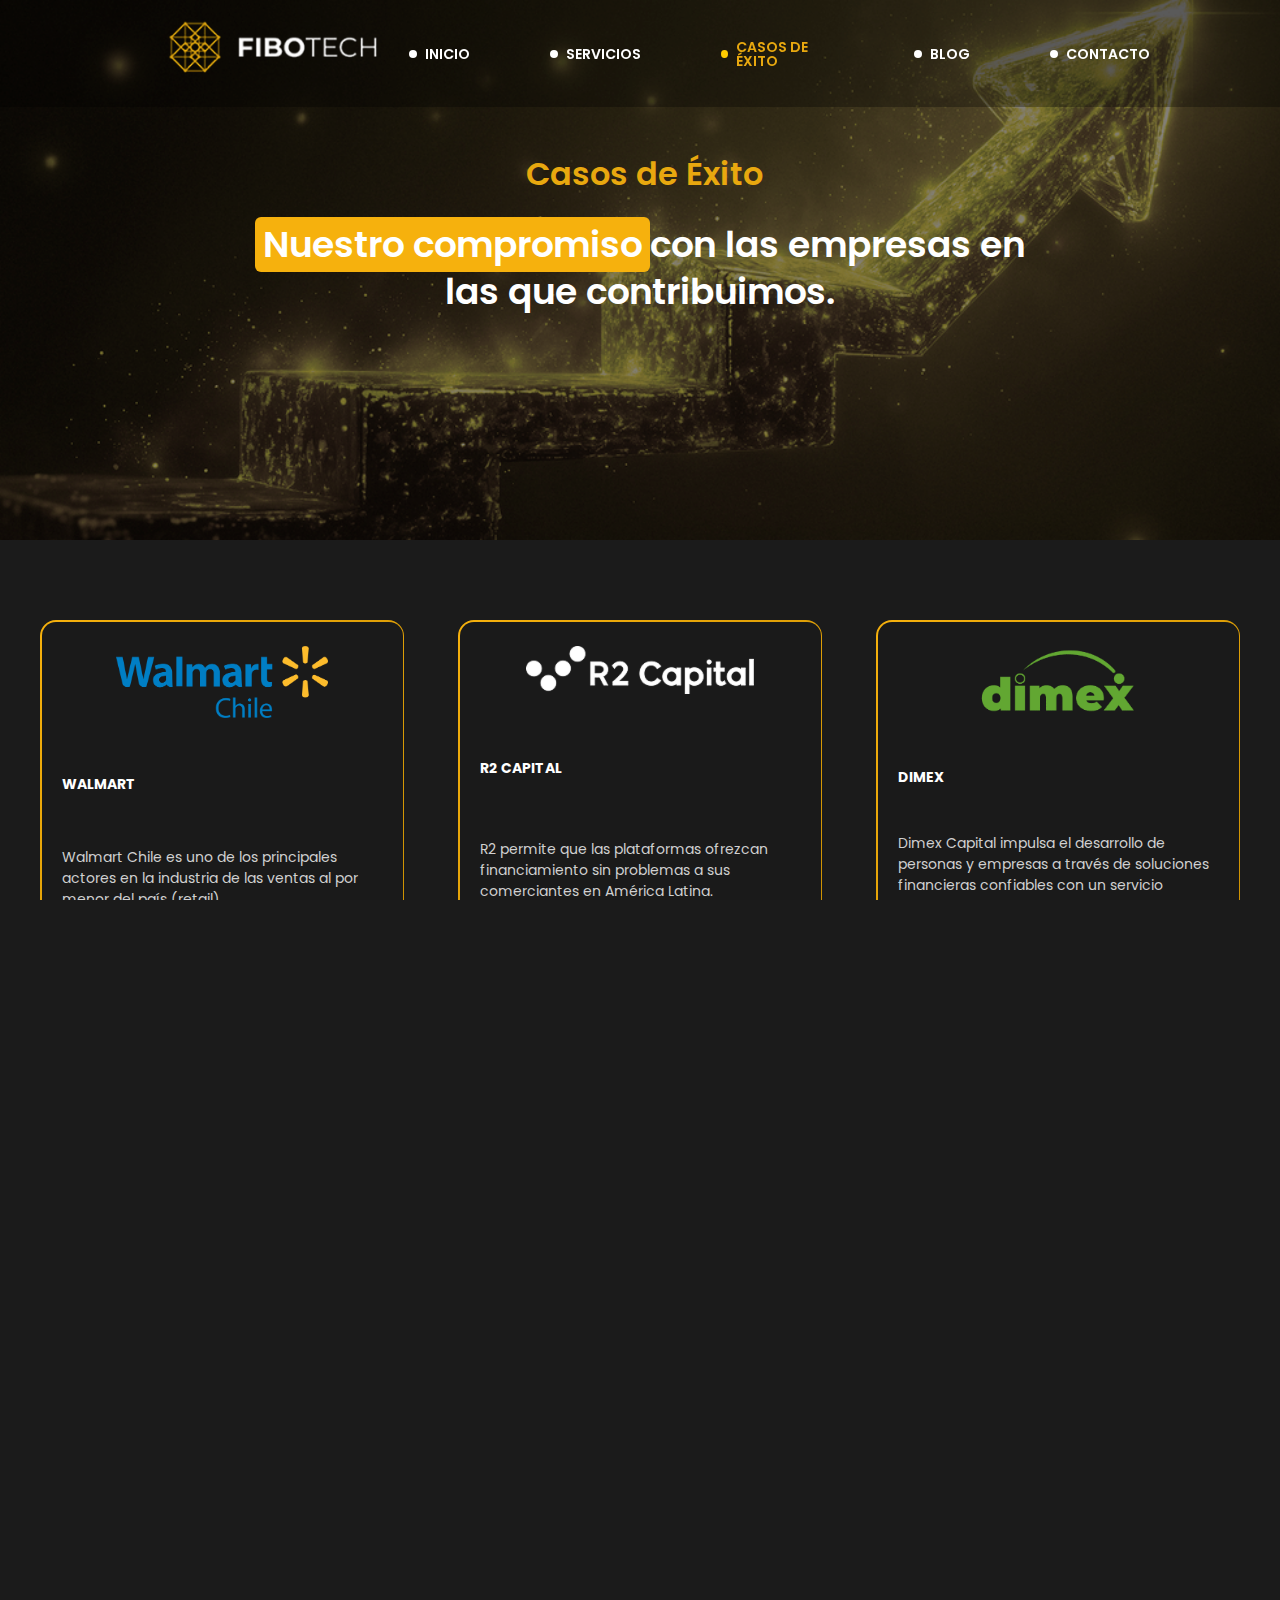
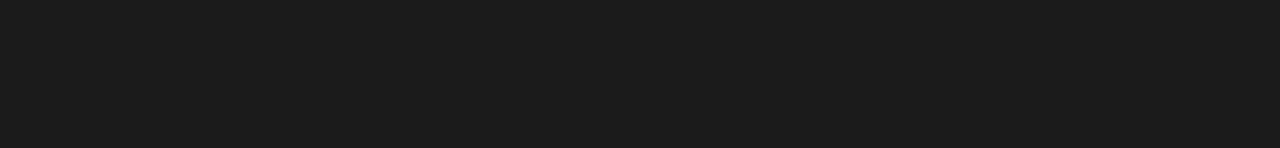
<file: casos-de-exito.html>
<!DOCTYPE html>
<html lang="es">
<head>
  <meta charset="utf-8">
  <title>Casos de Éxito - Fibotech</title>
  <meta name="viewport" content="width=device-width, initial-scale=1">

  <!-- Google Fonts -->
  <link rel="preconnect" href="https://fonts.googleapis.com">
  <link rel="preconnect" href="https://fonts.gstatic.com" crossorigin>
  <link href="https://fonts.googleapis.com/css2?family=Poppins:wght@100;300;400;500;600;700;800&display=swap" rel="stylesheet">

  <!-- Main CSS -->
  <link href="css/main.css" rel="stylesheet" type="text/css">

  <!-- Favicon -->
  <link href="images/favicon.ico" rel="shortcut icon" type="image/x-icon">
  <link href="images/webclip.png" rel="apple-touch-icon">
</head>

 <div class="nav.section.container">
  <div class="nav-section-container">
 
    <div class="navmenu-container" >
        <a href="index.html" class="nav-logo-linkblock"><img sizes="(max-width: 1162px) 100vw, 1162px" srcset="images/Frame-130-p-500.png 500w, images/Frame-130-p-800.png 800w, images/Frame-130-p-1080.png 1080w, images/Frame-130.png 1162w" alt="" src="images/Frame-130.png" loading="lazy" class="logo"></a>
        <div class="nav-menu"> 
            <div class="menu-links">
                <a href="index.html" class="navmenu-linkblock"> 
                   <div class="navmenu-inner">
                    <div class="navmenu-dotwhite-link"></div>
                    <div class="navmenu-text">INICIO</div>
                    </div>
                </a>
              
                <a href="servicios.html" class="navmenu-linkblock"> 
                  <div class="navmenu-inner">
                    <div class="navmenu-dotwhite-link"></div>
                    <div class="navmenu-text">SERVICIOS</div>
                    </div>
                </a>

                <a href="casos-de-exito.html" aria-current="page" class="navmenu-linkblock"> 
                   <div class="navmenu-inner">
                    <div class="navmenu-dotwhite-link"></div>
                    <div class="navmenu-text">CASOS DE ÉXITO</div>
                    </div>
                </a>

                <a href="blog.html" class="navmenu-linkblock">
                   <div class="navmenu-inner">
                    <div class="navmenu-dotwhite-link"></div>
                    <div class="navmenu-text">BLOG</div>
                    </div> 
                </a>

                 <a href="contacto.html" class="navmenu-linkblock"> 
                  <div class="navmenu-inner">
                    <div class="navmenu-dotwhite-link"></div>
                    <div class="navmenu-text">CONTACTO</div>
                    </div>
                </a>
            </div>
        </div>
    <div class="mobile-nav">
          <a href="index.html" class="mobile-nav-link">INICIO</a>
          <a href="servicios.html" class="mobile-nav-link">SERVICIOS</a>
          <a href="casos-de-exito.html" class="mobile-nav-link">CASOS DE ÉXITO</a>
          <a href="blog.html" class="mobile-nav-link">BLOG</a>
          <a href="contacto.html" class="mobile-nav-link">CONTACTO</a>
        </div>
         <button class="hamburger" aria-label="Toggle navigation" aria-expanded="false">
          <span></span>
          <span></span>
          <span></span>
        </button>
        </div>
    </div>
 
        <div class="cde-header">
        <h1 class="hero-heading-yellow"> Casos de Éxito</h1>
        <div class="hero-subheading-white"> <span class="highlight-yellow-servicios"> Nuestro compromiso</span>con las empresas en  <br>las que contribuimos.</div>
         </div>
    </section>
   
    <section class="casos-de-exito-section">
  <div class="cde-grid-container">
    
    <div class="client-card">
      <div class="client-card-inner">
        <img src="images/Walmart_Chile_Logo_1.svg.png" alt="Walmart Chile" class="client-logo">
        <h3 class="client-card-title">WALMART</h3>
        <p class="client-card-description">
          Walmart Chile es uno de los principales actores en la industria de las ventas al por menor del país (retail).
        </p>
        <a href="#" class="client-button-card">Leer más</a>
      </div>
    </div>

    <div class="client-card">
      <div class="client-card-inner">
        <img src="images/6036c029904d993e791b81ef_a482dc29-e7b5-4018-8b43-85fc97769f5c-1.png" alt="R2 Capital" class="client-logo">
        <h3 class="client-card-title">R2 CAPITAL</h3>
        <p class="client-card-description">
          R2 permite que las plataformas ofrezcan financiamiento sin problemas a sus comerciantes en América Latina.
        </p>
        <a href="#" class="client-button-card">Leer más</a>
      </div>
    </div>

    <div class="client-card">
      <div class="client-card-inner">
        <img src="images/Logo-dimex111.png" alt="Dimex" class="client-logo">
        <h3 class="client-card-title">DIMEX</h3>
        <p class="client-card-description">
          Dimex Capital impulsa el desarrollo de personas y empresas a través de soluciones financieras confiables con un servicio excepcional.
        </p>
        <a href="#" class="client-button-card">Leer más</a>
      </div>
    </div>

    <div class="client-card">
      <div class="client-card-inner">
        <img src="images/1.png" alt="Homie" class="client-logo">
        <h3 class="client-card-title">HOMIE</h3>
        <p class="client-card-description">
          Homie es una plataforma inmobiliaria que permite a propietarios alquilar sus propiedades con la garantía para hacerlos sentir seguros de que sus inmuebles están en manos de expertos inmobiliarios.
        </p>
        <a href="#" class="client-button-card">Leer más</a>
      </div>
    </div>

    <div class="client-card">
      <div class="client-card-inner">
        <img src="images/papajohnslogo.svg" alt="Papa John's" class="client-logo">
        <h3 class="client-card-title">PAPAJHONS / LAS ALITAS</h3>
        <p class="client-card-description">
          Papa John's Pizza, también conocida como Papa John's, es una compañía de franquicias de restaurantes de pizzería de origen estadounidense. Es una cadena de comida para llevar y reparto a domicilio, la cuarta más grande en los Estados Unidos, detrás de Pizza Hut, Little Caesars y Domino's Pizza.
        </p>
        <a href="#" class="client-button-card">Leer más</a>
      </div>
    </div>

  </div>
</section>

<footer class="site-footer">
  <div class="footer-top">
    <div class="footer-logo">
      <img src="images/Frame-130-p-500.png" alt="Fibotech Logo" class="footer-logo-img">
    </div>

    <div class="footer-contacts">
      <a href="mailto:info@fibotech.com" class="footer-contact">
        <img src="images/Capa_1-1.svg" alt="Email Icon" class="footer-icon">
        <span>info@fibotech.com</span>
      </a>
      <a href="tel:+528120854380" class="footer-contact">
        <img src="images/Vector.svg" alt="Phone Icon" class="footer-icon">
        <span>+52 81 2085 4380</span>
      </a>
      <a href="https://wa.me/528114135910" target="_blank" class="footer-contact">
        <img src="images/Capa_1.svg" alt="WhatsApp Icon" class="footer-icon">
        <span>+52 81 1413 5910</span>
      </a>
    </div>
  </div>

  <div class="footer-divider"></div>

  <div class="footer-bottom">
    <p class="footer-copy">Copyrights © 2025 All Rights Reserved by Fibotech</p>
    <div class="footer-socials">
      <a href="https://facebook.com" target="_blank" class="footer-social-icon">
        <img src="images/Capa_2.svg" alt="Facebook">
      </a>
      <a href="https://linkedin.com" target="_blank" class="footer-social-icon">
        <img src="images/Capa_1-1_1.svg" alt="LinkedIn">
      </a>
    </div>
  </div>
</footer>
</file>
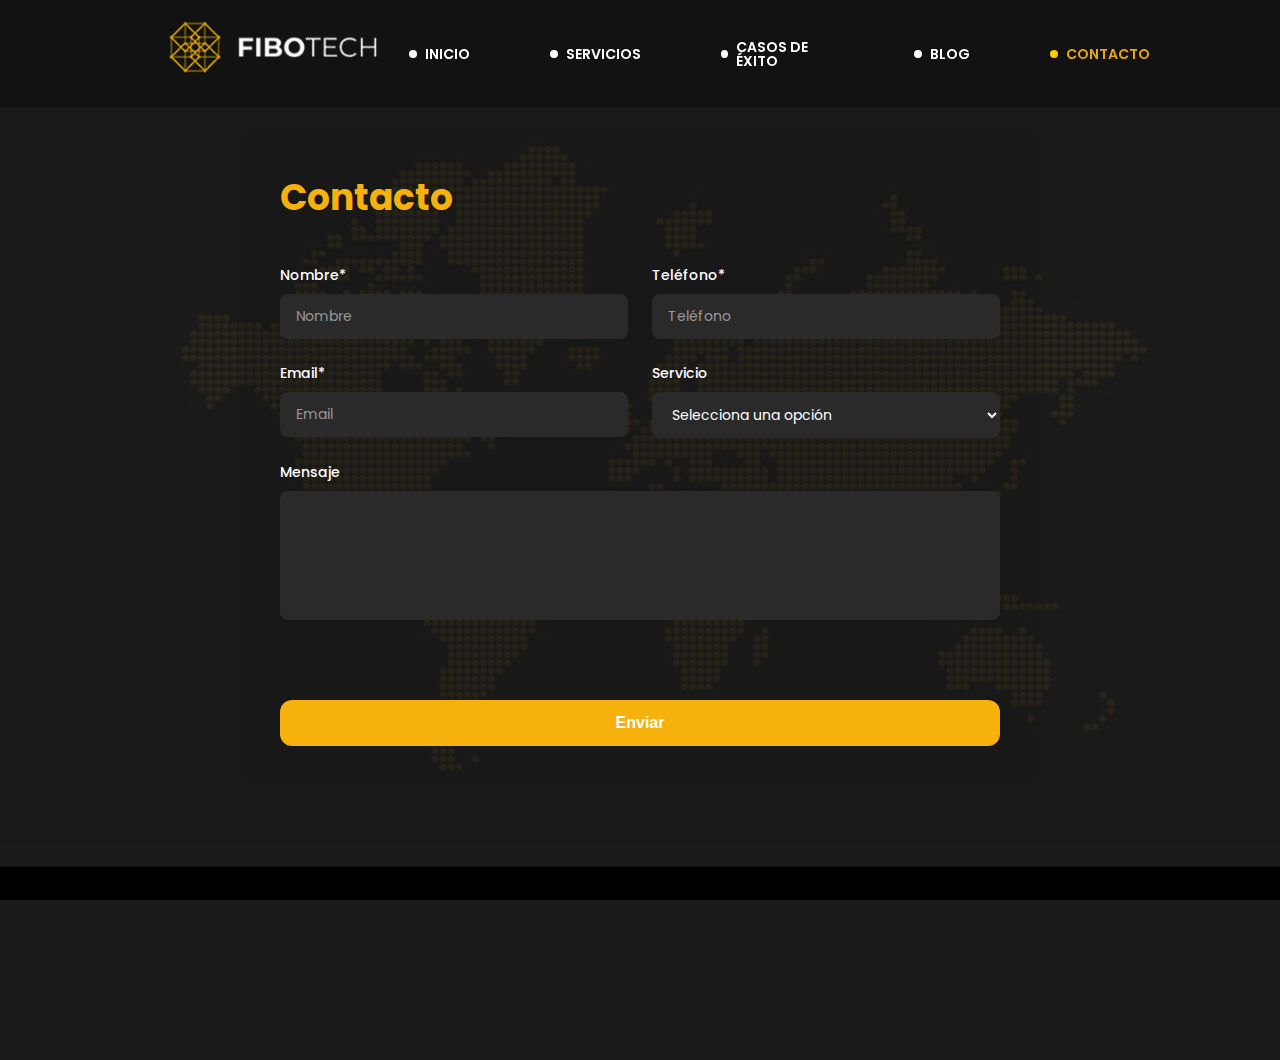
<file: contacto.html>
<!DOCTYPE html>
<html lang="es">
<head>
  <meta charset="utf-8">
  <title>Contacto - Fibotech</title>
  <meta name="viewport" content="width=device-width, initial-scale=1">

  <!-- Google Fonts -->
  <link rel="preconnect" href="https://fonts.googleapis.com">
  <link rel="preconnect" href="https://fonts.gstatic.com" crossorigin>
  <link href="https://fonts.googleapis.com/css2?family=Poppins:wght@100;300;400;500;600;700;800&display=swap" rel="stylesheet">

  <!-- Main CSS -->
  <link href="css/main.css" rel="stylesheet" type="text/css">

  <!-- Favicon -->
  <link href="images/favicon.ico" rel="shortcut icon" type="image/x-icon">
  <link href="images/webclip.png" rel="apple-touch-icon">
</head>
 
 <div class="nav-section-container">
  <div class="navmenu-container">
    
    <!-- Logo -->
    <a href="index.html" class="nav-logo-linkblock">
      <img 
        sizes="(max-width: 1162px) 100vw, 1162px" 
        srcset="images/Frame-130-p-500.png 500w, images/Frame-130-p-800.png 800w, images/Frame-130-p-1080.png 1080w, images/Frame-130.png 1162w" 
        alt="Logo" 
        src="images/Frame-130.png" 
        loading="lazy" 
        class="logo"
      >
    </a>

    <!-- Desktop navigation -->
    <div class="nav-menu"> 
      <div class="menu-links">
        <a href="index.html" class="navmenu-linkblock">
          <div class="navmenu-inner">
            <div class="navmenu-dotwhite-link"></div>
            <div class="navmenu-text">INICIO</div>
          </div>
        </a>
        <a href="servicios.html" class="navmenu-linkblock">
          <div class="navmenu-inner">
            <div class="navmenu-dotwhite-link"></div>
            <div class="navmenu-text">SERVICIOS</div>
          </div>
        </a>
        <a href="casos-de-exito.html" class="navmenu-linkblock">
          <div class="navmenu-inner">
            <div class="navmenu-dotwhite-link"></div>
            <div class="navmenu-text">CASOS DE ÉXITO</div>
          </div>
        </a>
        <a href="blog.html" class="navmenu-linkblock">
          <div class="navmenu-inner">
            <div class="navmenu-dotwhite-link"></div>
            <div class="navmenu-text">BLOG</div>
          </div> 
        </a>
        <a href="contacto.html" aria-current="page" class="navmenu-linkblock">
          <div class="navmenu-inner">
            <div class="navmenu-dotwhite-link"></div>
            <div class="navmenu-text">CONTACTO</div>
          </div>
        </a>
      </div>
    </div>

    <!-- Hamburger + mobile nav must be grouped together -->
    <div class="mobile-wrapper">

    <a href="index.html" class="nav-logo-linkblock-mobile">
      <img 
        sizes="(max-width: 1162px) 100vw, 1162px" 
        srcset="images/Frame-130-p-500.png 500w, images/Frame-130-p-800.png 800w, images/Frame-130-p-1080.png 1080w, images/Frame-130.png 1162w" 
        alt="Logo" 
        src="images/Frame-130.png" 
        loading="lazy" 
        class="logo"
      >
    </a>


      <button class="hamburger" aria-label="Toggle navigation" aria-expanded="false">
        <span></span>
        <span></span>
        <span></span>
      </button>

      <div class="mobile-nav">
        <a href="index.html" class="mobile-nav-link">INICIO</a>
        <a href="servicios.html" class="mobile-nav-link">SERVICIOS</a>
        <a href="casos-de-exito.html" class="mobile-nav-link">CASOS DE ÉXITO</a>
        <a href="blog.html" class="mobile-nav-link">BLOG</a>
        <a href="contacto.html"  aria-current="page" class="mobile-nav-link">CONTACTO</a>
      </div>
    </div>

  </div>
</div>

    <section class="contacto-section">
  <div class="forms-container">

    <h2 class="forms-title">Contacto</h2>

    <form class="forms-contact" action="#" method="post">
      <div class="forms-doublerow">
        <div class="input-forms">
          <label for="nombre">Nombre*</label>
          <input type="text" id="nombre" name="nombre" required placeholder="Nombre">
        </div>

        <div class="input-forms">
          <label for="telefono">Teléfono*</label>
          <input type="tel" id="telefono" name="telefono" required placeholder="Teléfono">
        </div>
      </div>

      <div class="forms-doublerow">
        <div class="input-forms">
          <label for="email">Email*</label>
          <input type="email" id="email" name="email" required placeholder="Email">
        </div>

        <div class="input-forms">
          <label for="servicio">Servicio</label>
          <select id="servicio" name="servicio">
            <option value="" disabled selected>Selecciona una opción</option>
            <option value="software">Desarrollo de Software</option>
            <option value="ia">Inteligencia Artificial</option>
            <option value="lowcode">Low-code</option>
            <option value="otro">Otro</option>
          </select>
        </div>
      </div>

      <div class="input-forms">
        <label for="mensaje">Mensaje</label>
        <textarea id="mensaje" name="mensaje" rows="5" ></textarea>
      </div>

      <div class="captcha">
        <!-- Reemplaza esto con el código real de Google reCAPTCHA -->
        <div class="g-recaptcha" data-sitekey="TU_SITE_KEY_AQUI"></div>
      </div>

      <button type="submit" class="boton-enviar">Enviar</button>
    </form>
  </div>
</section>


<footer class="site-footer">
  <div class="footer-top">
    <div class="footer-logo">
      <img src="images/Frame-130-p-500.png" alt="Fibotech Logo" class="footer-logo-img">
    </div>

    <div class="footer-contacts">
      <a href="mailto:info@fibotech.com" class="footer-contact">
        <img src="images/Capa_1-1.svg" alt="Email Icon" class="footer-icon">
        <span>info@fibotech.com</span>
      </a>
      <a href="tel:+528120854380" class="footer-contact">
        <img src="images/Vector.svg" alt="Phone Icon" class="footer-icon">
        <span>+52 81 2085 4380</span>
      </a>
      <a href="https://wa.me/528114135910" target="_blank" class="footer-contact">
        <img src="images/Capa_1.svg" alt="WhatsApp Icon" class="footer-icon">
        <span>+52 81 1413 5910</span>
      </a>
    </div>
  </div>

  <div class="footer-divider"></div>

  <div class="footer-bottom">
    <p class="footer-copy">Copyrights © 2025 All Rights Reserved by Fibotech</p>
    <div class="footer-socials">
      <a href="https://facebook.com" target="_blank" class="footer-social-icon">
        <img src="images/Capa_2.svg" alt="Facebook">
      </a>
      <a href="https://linkedin.com" target="_blank" class="footer-social-icon">
        <img src="images/Capa_1-1_1.svg" alt="LinkedIn">
      </a>
    </div>
  </div>
</footer>

<script>
  const hamburger = document.querySelector('.hamburger');
  const mobileNav = document.querySelector('.mobile-nav');

  hamburger.addEventListener('click', () => {
    mobileNav.classList.toggle('active');
    hamburger.setAttribute(
      'aria-expanded',
      hamburger.getAttribute('aria-expanded') === 'true' ? 'false' : 'true'
    );
  });
</script>
</file>
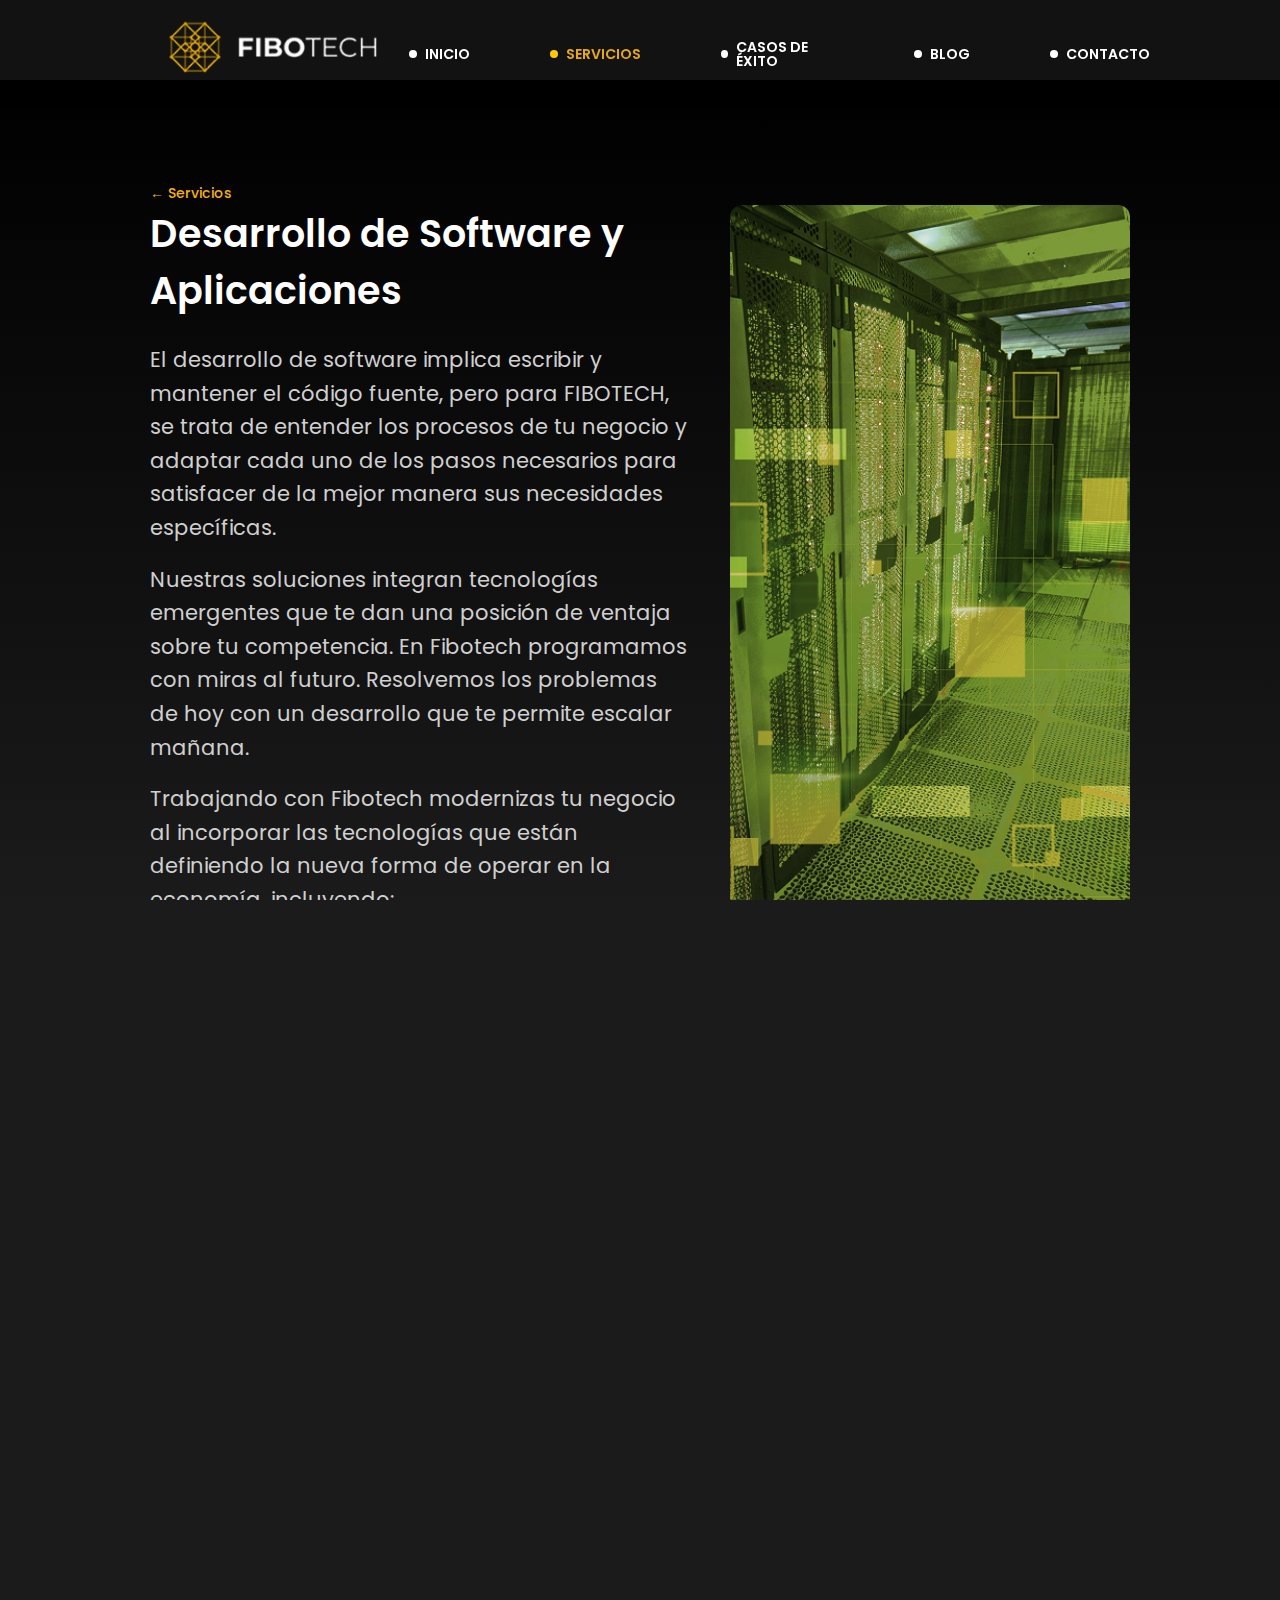
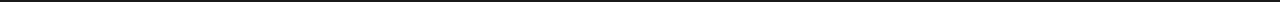
<file: desarrollo.html>
<!DOCTYPE html>
<html lang="es">
<head>
  <meta charset="utf-8">
  <title>Desarrollo de Software – Fibotech</title> <!-- <- Updated title -->

  <meta name="viewport" content="width=device-width, initial-scale=1">
  <meta name="description" content="Conoce nuestros servicios tecnológicos como desarrollo de software, soluciones low-code e inteligencia artificial.">

  <!-- Google Fonts -->
  <link rel="preconnect" href="https://fonts.googleapis.com">
  <link rel="preconnect" href="https://fonts.gstatic.com" crossorigin>
  <link href="https://fonts.googleapis.com/css2?family=Poppins:wght@100;300;400;500;600;700;800&display=swap" rel="stylesheet">

  <!-- Main CSS -->
  <link href="css/main.css" rel="stylesheet" type="text/css">

  <!-- Favicon -->
  <link href="images/favicon.ico" rel="shortcut icon" type="image/x-icon">
  <link href="images/webclip.png" rel="apple-touch-icon">
</head>


<section class="servicios-hero-section">
    <div class="nav-section-container">
  <div class="navmenu-container">
    
    <!-- Logo -->
    <a href="index.html" class="nav-logo-linkblock">
      <img 
        sizes="(max-width: 1162px) 100vw, 1162px" 
        srcset="images/Frame-130-p-500.png 500w, images/Frame-130-p-800.png 800w, images/Frame-130-p-1080.png 1080w, images/Frame-130.png 1162w" 
        alt="Logo" 
        src="images/Frame-130.png" 
        loading="lazy" 
        class="logo"
      >
    </a>

    <!-- Desktop navigation -->
    <div class="nav-menu"> 
      <div class="menu-links">
        <a href="index.html" class="navmenu-linkblock">
          <div class="navmenu-inner">
            <div class="navmenu-dotwhite-link"></div>
            <div class="navmenu-text">INICIO</div>
          </div>
        </a>
        <a href="servicios.html" aria-current="page" class="navmenu-linkblock">
          <div class="navmenu-inner">
            <div class="navmenu-dotwhite-link"></div>
            <div class="navmenu-text">SERVICIOS</div>
          </div>
        </a>
        <a href="casos-de-exito.html" class="navmenu-linkblock">
          <div class="navmenu-inner">
            <div class="navmenu-dotwhite-link"></div>
            <div class="navmenu-text">CASOS DE ÉXITO</div>
          </div>
        </a>
        <a href="blog.html" class="navmenu-linkblock">
          <div class="navmenu-inner">
            <div class="navmenu-dotwhite-link"></div>
            <div class="navmenu-text">BLOG</div>
          </div> 
        </a>
        <a href="contacto.html" class="navmenu-linkblock">
          <div class="navmenu-inner">
            <div class="navmenu-dotwhite-link"></div>
            <div class="navmenu-text">CONTACTO</div>
          </div>
        </a>
      </div>
    </div>

    <!-- Hamburger + mobile nav must be grouped together -->
    <div class="mobile-wrapper">

    <a href="index.html" class="nav-logo-linkblock-mobile">
      <img 
        sizes="(max-width: 1162px) 100vw, 1162px" 
        srcset="images/Frame-130-p-500.png 500w, images/Frame-130-p-800.png 800w, images/Frame-130-p-1080.png 1080w, images/Frame-130.png 1162w" 
        alt="Logo" 
        src="images/Frame-130.png" 
        loading="lazy" 
        class="logo"
      >
    </a>


      <button class="hamburger" aria-label="Toggle navigation" aria-expanded="false">
        <span></span>
        <span></span>
        <span></span>
      </button>

      <div class="mobile-nav">
        <a href="index.html" class="mobile-nav-link">INICIO</a>
        <a href="servicios.html" aria-current="page" class="mobile-nav-link">SERVICIOS</a>
        <a href="casos-de-exito.html" class="mobile-nav-link">CASOS DE ÉXITO</a>
        <a href="blog.html" class="mobile-nav-link">BLOG</a>
        <a href="contacto.html" class="mobile-nav-link">CONTACTO</a>
      </div>
    </div>

  </div>
</div>


    <section class="service-section">
  <div class="service-container">
    
    <!-- Breadcrumb -->
    <div class="breadcrumb-wrapper"> 
        <div class="breadcrumb">
  <a href="servicios.html" class="breadcrumb-link">← Servicios</a>
</div>

    <!-- Main Title and Content -->
    <div class="service-header">
      <div class="service-text">
        <h1 class="service-title">Desarrollo de Software y Aplicaciones</h1>
        <p class="service-description">
          El desarrollo de software implica escribir y mantener el código fuente, pero para FIBOTECH, se trata de entender los procesos de tu negocio y adaptar cada uno de los pasos necesarios para satisfacer de la mejor manera sus necesidades específicas.
        </p>
        <p class="service-description">
          Nuestras soluciones integran tecnologías emergentes que te dan una posición de ventaja sobre tu competencia. En Fibotech programamos con miras al futuro. Resolvemos los problemas de hoy con un desarrollo que te permite escalar mañana.
        </p>
        <p class="service-description">
          Trabajando con Fibotech modernizas tu negocio al incorporar las tecnologías que están definiendo la nueva forma de operar en la economía, incluyendo:
        </p>
        <button class="cta-button-yellow">Agenda una Llamada</button>
      </div>
      <div class="service-image">
        <img src="images/Rectangle-23.png" alt="Server Room">
      </div>
    </div>

    <!-- Tech Grid -->
    <div class="tech-grid">
  <div class="tech-card">
    <img src="images/icons/stream_apps.svg" alt="Aplicaciones Móviles Icon" class="tech-icon">
    <span>Aplicaciones Móviles</span>
  </div>

  <div class="tech-card">
    <img src="images/icons/computer.svg" alt="Frontend Icon" class="tech-icon">
    <span>Desarrollo FrontEnd</span>
  </div>

  <div class="tech-card">
    <img src="images/icons/settings_panorama.svg" alt="RPA Icon" class="tech-icon">
    <span>Robot Process Automation (RPA)</span>
  </div>

  <div class="tech-card">
    <img src="images/icons/Capa_1-1.svg" alt="PNL Icon" class="tech-icon">
    <span>Procesamiento de Natural Language (PNL)</span>
  </div>
  <div class="tech-card">
    <img src="images/icons/frame_source.svg" alt="Backend Icon" class="tech-icon">
    <span>Desarrollo BackEnd</span>
  </div>
  <div class="tech-card">
    <img src="images/icons/Capa_1.svg" alt="Machine Learning Icon" class="tech-icon">
    <span>Machine Learning (ML)</span>
  </div>
  <div class="tech-card">
    <img src="images/icons/Capa_1.svg" alt="IoT Icon" class="tech-icon">
    <span>Internet de las Cosas (IoT)</span>
  </div>
</div>

</section>


<footer class="site-footer">
  <div class="footer-top">
    <div class="footer-logo">
      <img src="images/Frame-130-p-500.png" alt="Fibotech Logo" class="footer-logo-img">
    </div>

    <div class="footer-contacts">
      <a href="mailto:info@fibotech.com" class="footer-contact">
        <img src="images/Capa_1-1.svg" alt="Email Icon" class="footer-icon">
        <span>info@fibotech.com</span>
      </a>
      <a href="tel:+528120854380" class="footer-contact">
        <img src="images/Vector.svg" alt="Phone Icon" class="footer-icon">
        <span>+52 81 2085 4380</span>
      </a>
      <a href="https://wa.me/528114135910" target="_blank" class="footer-contact">
        <img src="images/Capa_1.svg" alt="WhatsApp Icon" class="footer-icon">
        <span>+52 81 1413 5910</span>
      </a>
    </div>
  </div>

  <div class="footer-divider"></div>

  <div class="footer-bottom">
    <p class="footer-copy">Copyrights © 2025 All Rights Reserved by Fibotech</p>
    <div class="footer-socials">
      <a href="https://facebook.com" target="_blank" class="footer-social-icon">
        <img src="images/Capa_2.svg" alt="Facebook">
      </a>
      <a href="https://linkedin.com" target="_blank" class="footer-social-icon">
        <img src="images/Capa_1-1_1.svg" alt="LinkedIn">
      </a>
    </div>
  </div>
</footer>

<script>
  const hamburger = document.querySelector('.hamburger');
  const mobileNav = document.querySelector('.mobile-nav');

  hamburger.addEventListener('click', () => {
    mobileNav.classList.toggle('active');
    hamburger.setAttribute(
      'aria-expanded',
      hamburger.getAttribute('aria-expanded') === 'true' ? 'false' : 'true'
    );
  });
</script>
</file>
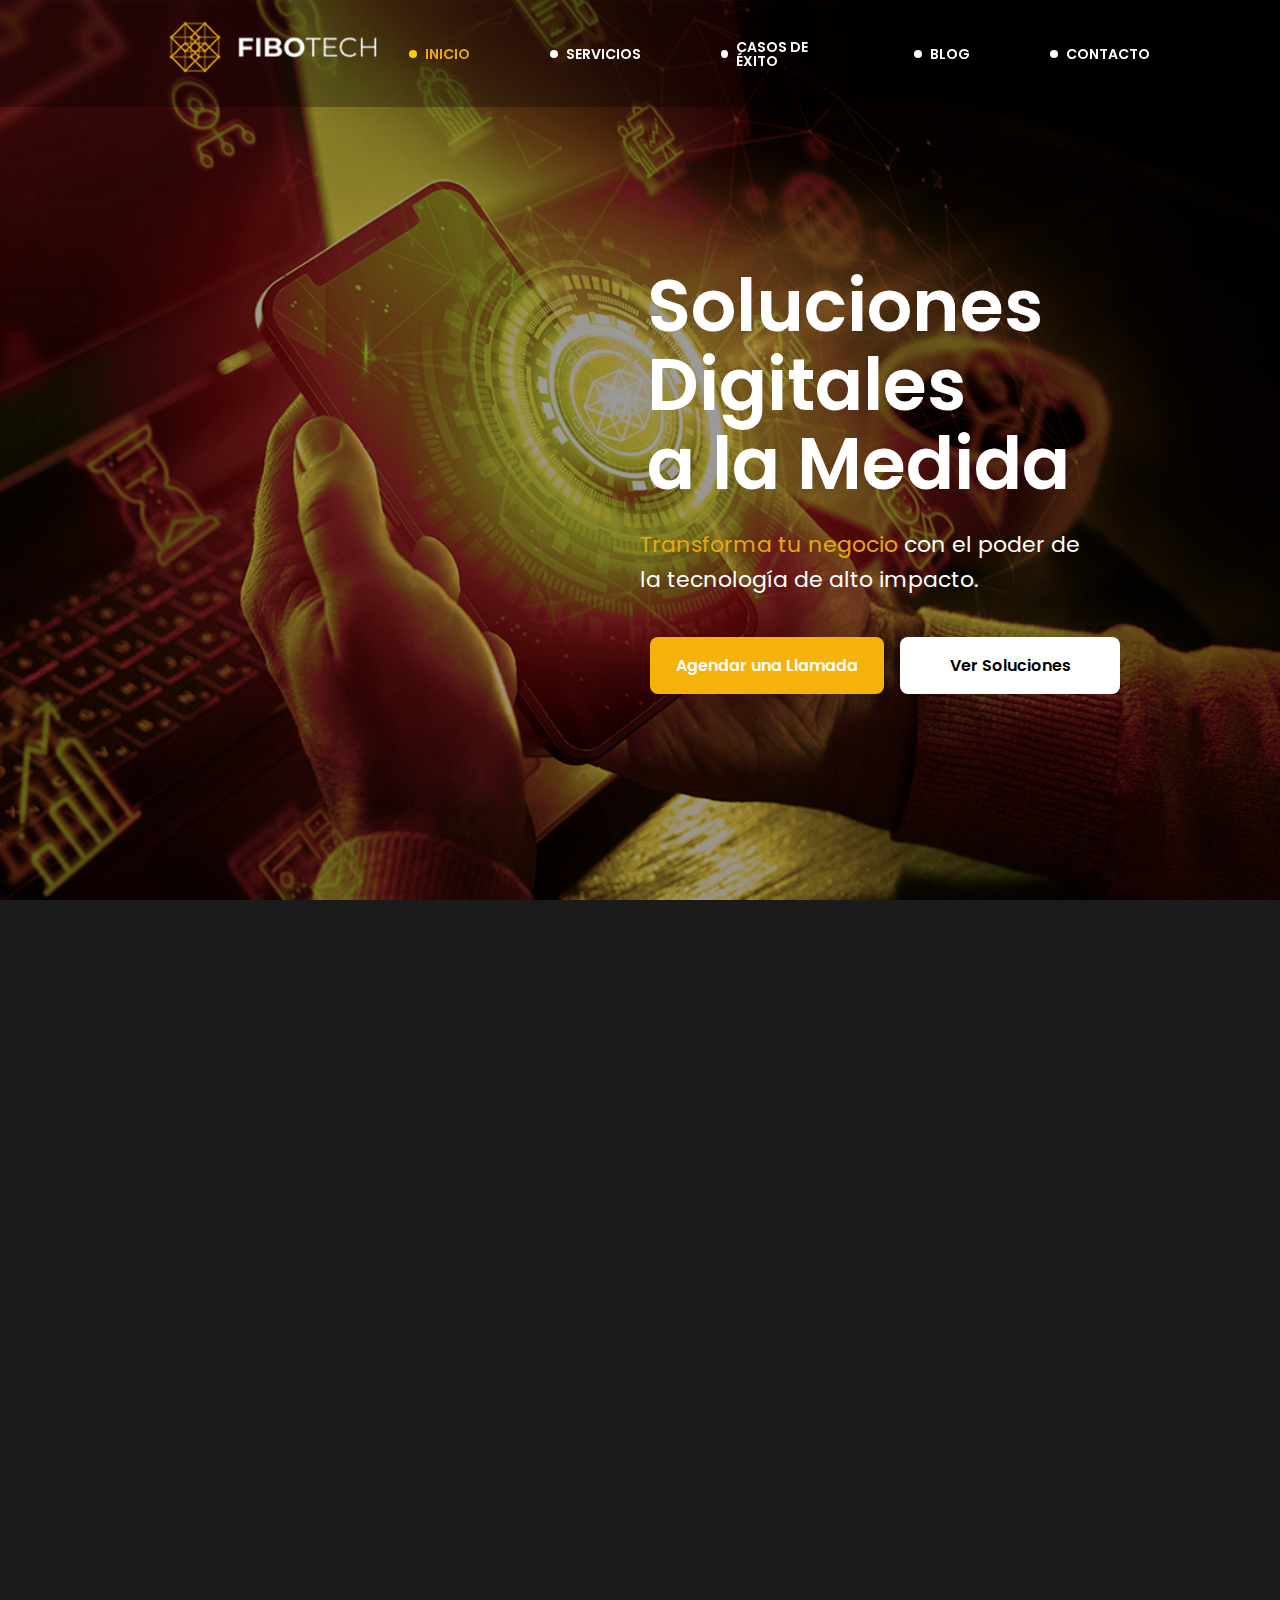
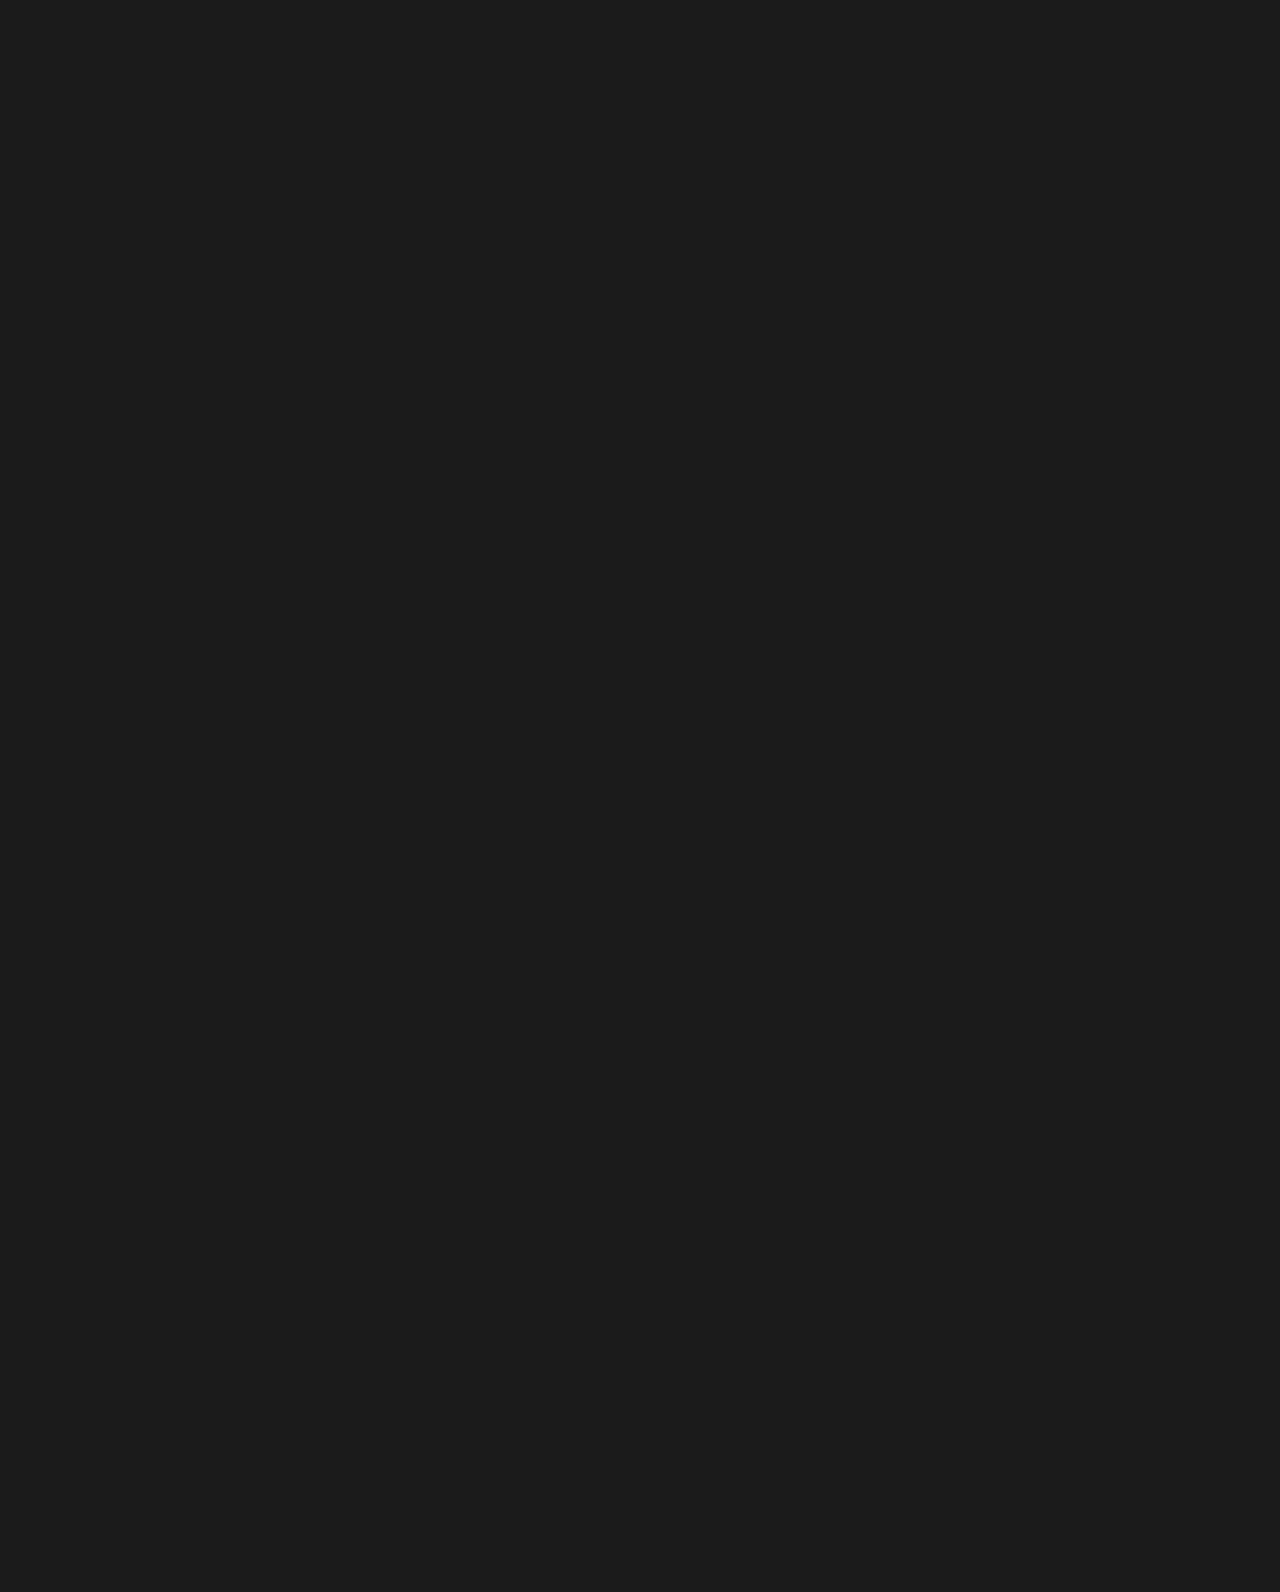
<file: inicio.html>
<!DOCTYPE html>
<html lang="es">
<head>
  <meta charset="utf-8">
  <title>Fibotech</title>
  <meta name="viewport" content="width=device-width, initial-scale=1">

  <!-- Google Fonts -->
  <link rel="preconnect" href="https://fonts.googleapis.com">
  <link rel="preconnect" href="https://fonts.gstatic.com" crossorigin>
  <link href="https://fonts.googleapis.com/css2?family=Poppins:wght@100;300;400;500;600;700;800&display=swap" rel="stylesheet">

  <!-- Main CSS -->
  <link href="css/main.css" rel="stylesheet" type="text/css">

  <!-- Favicon -->
  <link href="images/favicon.ico" rel="shortcut icon" type="image/x-icon">
  <link href="images/webclip.png" rel="apple-touch-icon">
</head>
<script>
  const hamburger = document.querySelector('.hamburger');
  const mobileNav = document.querySelector('.mobile-nav');

  hamburger.addEventListener('click', () => {
    mobileNav.classList.toggle('active');
    hamburger.setAttribute(
      'aria-expanded',
      hamburger.getAttribute('aria-expanded') === 'true' ? 'false' : 'true'
    );
  });
</script>

<body>
<section class="inicio-hero-section">
   <div class="nav-section-container">
  <div class="navmenu-container">
    
    <!-- Logo -->
    <a href="inicio.html" class="nav-logo-linkblock">
      <img 
        sizes="(max-width: 1162px) 100vw, 1162px" 
        srcset="images/Frame-130-p-500.png 500w, images/Frame-130-p-800.png 800w, images/Frame-130-p-1080.png 1080w, images/Frame-130.png 1162w" 
        alt="Logo" 
        src="images/Frame-130.png" 
        loading="lazy" 
        class="logo"
      >
    </a>

    <!-- Desktop navigation -->
    <div class="nav-menu"> 
      <div class="menu-links">
        <a href="inicio.html" aria-current="page" class="navmenu-linkblock">
          <div class="navmenu-inner">
            <div class="navmenu-dotwhite-link"></div>
            <div class="navmenu-text">INICIO</div>
          </div>
        </a>
        <a href="servicios.html" class="navmenu-linkblock">
          <div class="navmenu-inner">
            <div class="navmenu-dotwhite-link"></div>
            <div class="navmenu-text">SERVICIOS</div>
          </div>
        </a>
        <a href="casos-de-exito.html" class="navmenu-linkblock">
          <div class="navmenu-inner">
            <div class="navmenu-dotwhite-link"></div>
            <div class="navmenu-text">CASOS DE ÉXITO</div>
          </div>
        </a>
        <a href="blog.html" class="navmenu-linkblock">
          <div class="navmenu-inner">
            <div class="navmenu-dotwhite-link"></div>
            <div class="navmenu-text">BLOG</div>
          </div> 
        </a>
        <a href="contacto.html" class="navmenu-linkblock">
          <div class="navmenu-inner">
            <div class="navmenu-dotwhite-link"></div>
            <div class="navmenu-text">CONTACTO</div>
          </div>
        </a>
      </div>
    </div>

    <!-- Hamburger + mobile nav must be grouped together -->
    <div class="mobile-wrapper">
      <button class="hamburger" aria-label="Toggle navigation" aria-expanded="false">
        <span></span>
        <span></span>
        <span></span>
      </button>

      <div class="mobile-nav">
        <a href="inicio.html" class="mobile-nav-link">INICIO</a>
        <a href="servicios.html" class="mobile-nav-link">SERVICIOS</a>
        <a href="casos-de-exito.html" class="mobile-nav-link">CASOS DE ÉXITO</a>
        <a href="blog.html" class="mobile-nav-link">BLOG</a>
        <a href="contacto.html" class="mobile-nav-link">CONTACTO</a>
      </div>
    </div>

  </div>
</div>


    <div class="inicio-hero-content">
      <h1 class="inicio-heading-h1">Soluciones<br>Digitales<br>a la Medida</h1>
      <div class="inicio-subheading-h2"><span class="highlight-yellow">Transforma tu negocio </span> con el poder de <br>la tecnología de alto impacto.</div>
      <div class="inicio-buttons-container">
        <a href="#" class="inicio-button-yellow">Agendar una Llamada</a>
        <a href="servicios.html" class="inicio-button-white">Ver Soluciones</a>
      </div>
    </div>
</section>

<section class="inicio-servicios-section">
    <div class="inicio-servicios-container">
        <h1 class="inicio-nuestros-servicios"> Nuestros Servicios</h1>
    </div>
    <div class="inicio-servicios-cards-container">
 
        <div class="inicio-servicios-card"><img loading="lazy" src="images/icon1.svg" alt="" class="inicios-servicios-card-img">
             <div class="card-text-2">Desarrollo de Software y Aplicaciones</div>
         </div>
        
         <div class="inicio-servicios-card"><img loading="lazy" src="images/icon2.svg" alt="" class="inicios-servicios-card-img">
             <div class="card-text-2">Asignación de Recursos/<br>Servicios Especializados</div>
        </div>
      
        <div class="inicio-servicios-card"><img loading="lazy" src="images/icon3.svg" alt="" class="inicios-servicios-card-img">
           <div class="card-text-2">Soluciones Low - Code</div>
          </div>
     
        <div class="inicio-servicios-card"><img loading="lazy" src="images/icon4.svg" alt="" class="inicios-servicios-card-img">
           <div class="card-text-2">Inteligencia Artificial</div>
         </div>
   
    </div>

        <div class="inicio-servicios-bottom">
             <div class="inicio-servicios-bottom-text">Ofrecemos soluciones de base tecnológica enfocadas <br>en la innovación y la eficiencia.</div>
            <div class="inicio-yellow-button">
             <div class="yellow-button-text">Ver Más</div>
         </div>
    </div>
</section>

  <section class="inicio-nuestrosclientes-section">
    <div class="inicio-nuestrosclientes-container">
        <div class="inicio-nuestrosclientes-heading"><img loading="lazy" src="images/Capa_6.svg" alt="">
             <h1 class="inicio-nuestrosclientes-heading">Nuestros Clientes</h1><img loading="lazy" src="images/Capa_6.svg" alt="">
        </div>
    </div>
   
        <div class="nuestrosclientes-logo"><img width="150" height="32" alt="" src="images/r2capital.png" loading="lazy" srcset="images/r2capital-p-500.png 500w, images/r2capital.png 708w" sizes="150px" class="cliente-logo"><img width="150" height="Auto" alt="" src="images/papajohnslogo.svg" loading="lazy" class="cliente-logo"><img width="150" sizes="150px" alt="" src="images/Walmart_Chile_Logo_1.svg.png" loading="lazy" srcset="images/Walmart_Chile_Logo_1.svg-p-500.png 500w, images/Walmart_Chile_Logo_1.svg-p-800.png 800w, images/Walmart_Chile_Logo_1.svg-p-1080.png 1080w, images/Walmart_Chile_Logo_1.svg.png 1200w" class="cliente-logo"><img width="120" loading="lazy" alt="" src="images/Logo-dimex111.png" class="cliente-logo"><img width="120" loading="lazy" alt="" src="images/logoBrownHomie.svg" class="cliente-logo">
        </div>
    </section>


    <section class="inicio-expertos-section">

  <h1>Expertos en transformación digital</h1>
<a href="#" class="expertise-button">Ver casos de éxito</a>

     <div class="expertise-grid-container">
    
    <!-- Left column: -->
    <div class="expertise-card equipo-card">
  <div class="equipo-card-content">
    <img src="images/Rectangle-17.jpg" alt="Equipo" class="expertise-image equipo-image">

    <div class="equipo-card-text">
      <div class="expertise-tagline">Superación e innovación</div>
      <h2 class="expertise-title">EQUIPO</h2>
      <p class="expertise-description">
        Con más de 10 años creando soluciones tecnológicas que sí funcionan, creemos en el poder de un equipo comprometido y capaz. Cada uno de nuestros ingenieros es cuidadosamente seleccionado por sus habilidades, pasión y convicción en la transformación digital.
      </p>
    </div>
  </div>
</div>
<div class="right-column">

  <div class="expertise-card horizontal-card mobile-equipo">
  <div class="horizontal-content">
    <img src="images/Rectangle-17.jpg" alt="Equipo" class="expertise-image horizontal-image-equipo">
    <div class="horizontal-text">
      <div class="expertise-tagline">Superación e innovación</div>
      <h2 class="expertise-title">EQUIPO</h2>
      <p class="expertise-description">
        Con más de 10 años creando soluciones tecnológicas que sí funcionan, creemos en el poder de un equipo comprometido y capaz. Cada uno de nuestros ingenieros es cuidadosamente seleccionado por sus habilidades, pasión y convicción en la transformación digital.
    </div>
  </div>
</div>

    <!-- Right top card -->
<div class="expertise-card mentalidad-card horizontal-card">
  <div class="horizontal-content">
    <img src="images/Rectangle-18.png" alt="Mentalidad" class="expertise-image horizontal-image">
    <div class="horizontal-text">
      <div class="expertise-tagline">Dedicado y Apasionado.</div>
      <h2 class="expertise-title">MENTALIDAD</h2>
      <p class="expertise-description">
        No trabajamos, cumplimos propósitos. Nos motiva servir a nuestros clientes y desbloquear el potencial de su negocio a través del desarrollo de software de alto impacto.
      </p>
    </div>
  </div>
</div>

    <!-- Right bottom card -->
   <div class="expertise-card enfoque-card horizontal-card">
  <div class="horizontal-content">
    <img src="images/Frame-43.png" alt="Enfoque" class="expertise-image horizontal-image">
    <div class="horizontal-text">
      <div class="expertise-tagline">Reimaginar y Reinventar</div>
      <h2 class="expertise-title">ENFOQUE</h2>
      <p class="expertise-description">
        Creamos tecnología de punta para alcanzar nuevos niveles de innovación. Siempre buscamos ir un paso adelante en la transformación digital.
      </p>
    </div>
  </div>
</div>
</div>

 
</div>
</section>

<footer class="site-footer">
  <div class="footer-top">
    <div class="footer-logo">
      <img src="images/Frame-130-p-500.png" alt="Fibotech Logo" class="footer-logo-img">
    </div>

    <div class="footer-contacts">
      <a href="mailto:info@fibotech.com" class="footer-contact">
        <img src="images/Capa_1-1.svg" alt="Email Icon" class="footer-icon">
        <span>info@fibotech.com</span>
      </a>
      <a href="tel:+528120854380" class="footer-contact">
        <img src="images/Vector.svg" alt="Phone Icon" class="footer-icon">
        <span>+52 81 2085 4380</span>
      </a>
      <a href="https://wa.me/528114135910" target="_blank" class="footer-contact">
        <img src="images/Capa_1.svg" alt="WhatsApp Icon" class="footer-icon">
        <span>+52 81 1413 5910</span>
      </a>
    </div>
  </div>

  <div class="footer-divider"></div>

  <div class="footer-bottom">
    <p class="footer-copy">Copyrights © 2025 All Rights Reserved by Fibotech</p>
    <div class="footer-socials">
      <a href="https://facebook.com" target="_blank" class="footer-social-icon">
        <img src="images/Capa_2.svg" alt="Facebook">
      </a>
      <a href="https://linkedin.com" target="_blank" class="footer-social-icon">
        <img src="images/Capa_1-1_1.svg" alt="LinkedIn">
      </a>
    </div>
  </div>
</footer>
</file>
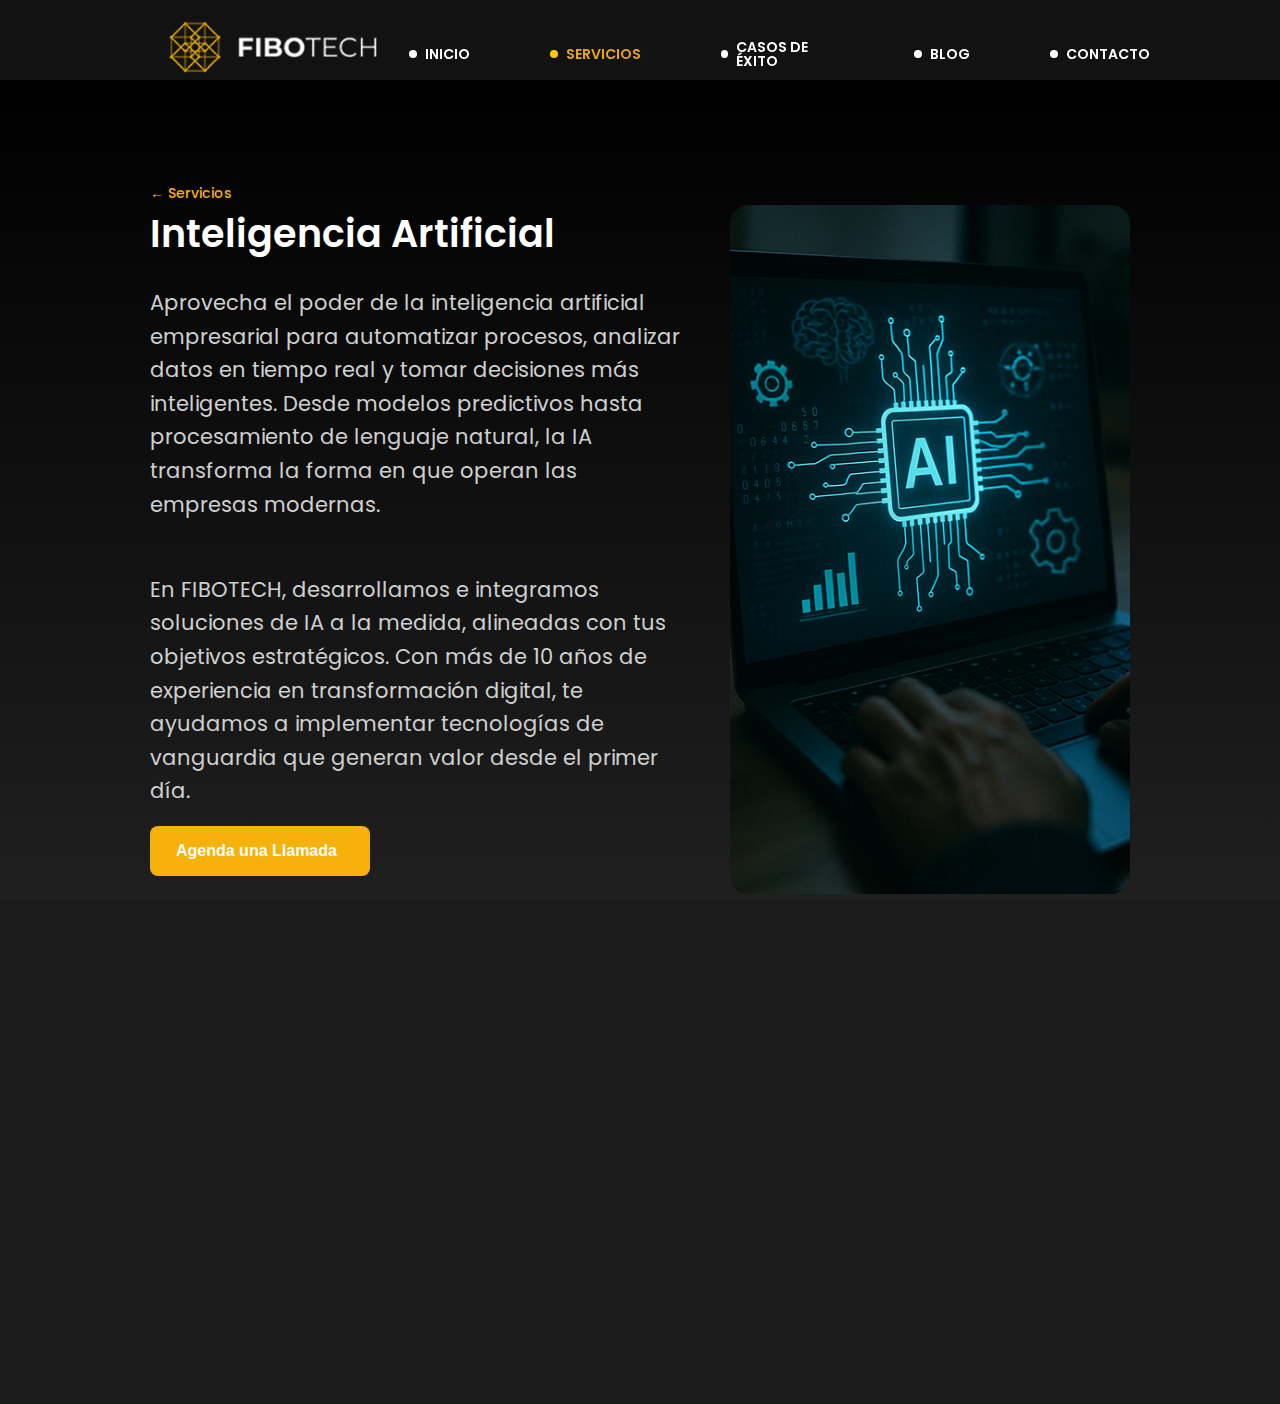
<file: inteligencia-artificial.html>
<!DOCTYPE html>
<html lang="es">
<head>
  <meta charset="utf-8">
  <title>Soluciones Low-Code – Fibotech</title> <!-- <- Updated title -->

  <meta name="viewport" content="width=device-width, initial-scale=1">
  <meta name="description" content="Conoce nuestros servicios tecnológicos como desarrollo de software, soluciones low-code e inteligencia artificial.">

  <!-- Google Fonts -->
  <link rel="preconnect" href="https://fonts.googleapis.com">
  <link rel="preconnect" href="https://fonts.gstatic.com" crossorigin>
  <link href="https://fonts.googleapis.com/css2?family=Poppins:wght@100;300;400;500;600;700;800&display=swap" rel="stylesheet">

  <!-- Main CSS -->
  <link href="css/main.css" rel="stylesheet" type="text/css">

  <!-- Favicon -->
  <link href="images/favicon.ico" rel="shortcut icon" type="image/x-icon">
  <link href="images/webclip.png" rel="apple-touch-icon">
</head>


<section class="servicios-hero-section">
    <div class="nav-section-container">
  <div class="navmenu-container">
    
    <!-- Logo -->
    <a href="index.html" class="nav-logo-linkblock">
      <img 
        sizes="(max-width: 1162px) 100vw, 1162px" 
        srcset="images/Frame-130-p-500.png 500w, images/Frame-130-p-800.png 800w, images/Frame-130-p-1080.png 1080w, images/Frame-130.png 1162w" 
        alt="Logo" 
        src="images/Frame-130.png" 
        loading="lazy" 
        class="logo"
      >
    </a>

    <!-- Desktop navigation -->
    <div class="nav-menu"> 
      <div class="menu-links">
        <a href="index.html" class="navmenu-linkblock">
          <div class="navmenu-inner">
            <div class="navmenu-dotwhite-link"></div>
            <div class="navmenu-text">INICIO</div>
          </div>
        </a>
        <a href="servicios.html" aria-current="page" class="navmenu-linkblock">
          <div class="navmenu-inner">
            <div class="navmenu-dotwhite-link"></div>
            <div class="navmenu-text">SERVICIOS</div>
          </div>
        </a>
        <a href="casos-de-exito.html" class="navmenu-linkblock">
          <div class="navmenu-inner">
            <div class="navmenu-dotwhite-link"></div>
            <div class="navmenu-text">CASOS DE ÉXITO</div>
          </div>
        </a>
        <a href="blog.html" class="navmenu-linkblock">
          <div class="navmenu-inner">
            <div class="navmenu-dotwhite-link"></div>
            <div class="navmenu-text">BLOG</div>
          </div> 
        </a>
        <a href="contacto.html" class="navmenu-linkblock">
          <div class="navmenu-inner">
            <div class="navmenu-dotwhite-link"></div>
            <div class="navmenu-text">CONTACTO</div>
          </div>
        </a>
      </div>
    </div>

    <!-- Hamburger + mobile nav must be grouped together -->
    <div class="mobile-wrapper">

    <a href="index.html" class="nav-logo-linkblock-mobile">
      <img 
        sizes="(max-width: 1162px) 100vw, 1162px" 
        srcset="images/Frame-130-p-500.png 500w, images/Frame-130-p-800.png 800w, images/Frame-130-p-1080.png 1080w, images/Frame-130.png 1162w" 
        alt="Logo" 
        src="images/Frame-130.png" 
        loading="lazy" 
        class="logo"
      >
    </a>


      <button class="hamburger" aria-label="Toggle navigation" aria-expanded="false">
        <span></span>
        <span></span>
        <span></span>
      </button>

      <div class="mobile-nav">
        <a href="index.html" class="mobile-nav-link">INICIO</a>
        <a href="servicios.html" aria-current="page" class="mobile-nav-link">SERVICIOS</a>
        <a href="casos-de-exito.html" class="mobile-nav-link">CASOS DE ÉXITO</a>
        <a href="blog.html" class="mobile-nav-link">BLOG</a>
        <a href="contacto.html" class="mobile-nav-link">CONTACTO</a>
      </div>
    </div>

  </div>
</div>

    <section class="service-section">
  <div class="service-container">
    
    <!-- Breadcrumb -->
    <div class="breadcrumb-wrapper"> 
        <div class="breadcrumb">
  <a href="servicios.html" class="breadcrumb-link">← Servicios</a>
</div>

    <!-- Main Title and Content -->
    <div class="service-header">
      <div class="service-text">
        <h1 class="service-title">Inteligencia Artificial</h1>
        <p class="service-description">
         Aprovecha el poder de la inteligencia artificial empresarial para automatizar procesos, analizar datos en tiempo real y tomar decisiones más inteligentes. Desde modelos predictivos hasta procesamiento de lenguaje natural, la IA transforma la forma en que operan las empresas modernas.
         <br> <br>
        </p>
        <p class="service-description">
        En FIBOTECH, desarrollamos e integramos soluciones de IA a la medida, alineadas con tus objetivos estratégicos. Con más de 10 años de experiencia en transformación digital, te ayudamos a implementar tecnologías de vanguardia que generan valor desde el primer día.
        </p>
       
        <button class="cta-button-yellow">Agenda una Llamada</button>
      </div>
      <div class="service-image">
        <img src="images/ai.png" alt="Soluciones Low-Code">
      </div>
    </div>

    <!-- Tech Grid -->
    <div class="tech-grid">
  <div class="tech-card">
    <img src="images/icons/stream_apps.svg" alt="Aplicaciones Móviles Icon" class="tech-icon">
    <span>Automatización de Procesos</span>
  </div>

  <div class="tech-card">
    <img src="images/icons/computer.svg" alt="Frontend Icon" class="tech-icon">
    <span>Integración Ágil</span>
  </div>

  <div class="tech-card">
    <img src="images/icons/settings_panorama.svg" alt="RPA Icon" class="tech-icon">
    <span>Desarrollo Rápido</span>
  </div>

  <div class="tech-card">
    <img src="images/icons/Capa_1-1.svg" alt="PNL Icon" class="tech-icon">
    <span>Seguridad y Escalabilidad</span>
  </div>
  <div class="tech-card">
    <img src="images/icons/frame_source.svg" alt="Backend Icon" class="tech-icon">
    <span>Iteración Continua</span>
  </div>
  <div class="tech-card">
    <img src="images/icons/Capa_1.svg" alt="Machine Learning Icon" class="tech-icon">
    <span>Análisis y Visualización</span>
  </div>
</div>

</section>


<footer class="site-footer">
  <div class="footer-top">
    <div class="footer-logo">
      <img src="images/Frame-130-p-500.png" alt="Fibotech Logo" class="footer-logo-img">
    </div>

    <div class="footer-contacts">
      <a href="mailto:info@fibotech.com" class="footer-contact">
        <img src="images/Capa_1-1.svg" alt="Email Icon" class="footer-icon">
        <span>info@fibotech.com</span>
      </a>
      <a href="tel:+528120854380" class="footer-contact">
        <img src="images/Vector.svg" alt="Phone Icon" class="footer-icon">
        <span>+52 81 2085 4380</span>
      </a>
      <a href="https://wa.me/528114135910" target="_blank" class="footer-contact">
        <img src="images/Capa_1.svg" alt="WhatsApp Icon" class="footer-icon">
        <span>+52 81 1413 5910</span>
      </a>
    </div>
  </div>

  <div class="footer-divider"></div>

  <div class="footer-bottom">
    <p class="footer-copy">Copyrights © 2025 All Rights Reserved by Fibotech</p>
    <div class="footer-socials">
      <a href="https://facebook.com" target="_blank" class="footer-social-icon">
        <img src="images/Capa_2.svg" alt="Facebook">
      </a>
      <a href="https://linkedin.com" target="_blank" class="footer-social-icon">
        <img src="images/Capa_1-1_1.svg" alt="LinkedIn">
      </a>
    </div>
  </div>
</footer>

<script>
  const hamburger = document.querySelector('.hamburger');
  const mobileNav = document.querySelector('.mobile-nav');

  hamburger.addEventListener('click', () => {
    mobileNav.classList.toggle('active');
    hamburger.setAttribute(
      'aria-expanded',
      hamburger.getAttribute('aria-expanded') === 'true' ? 'false' : 'true'
    );
  });
</script>
</file>
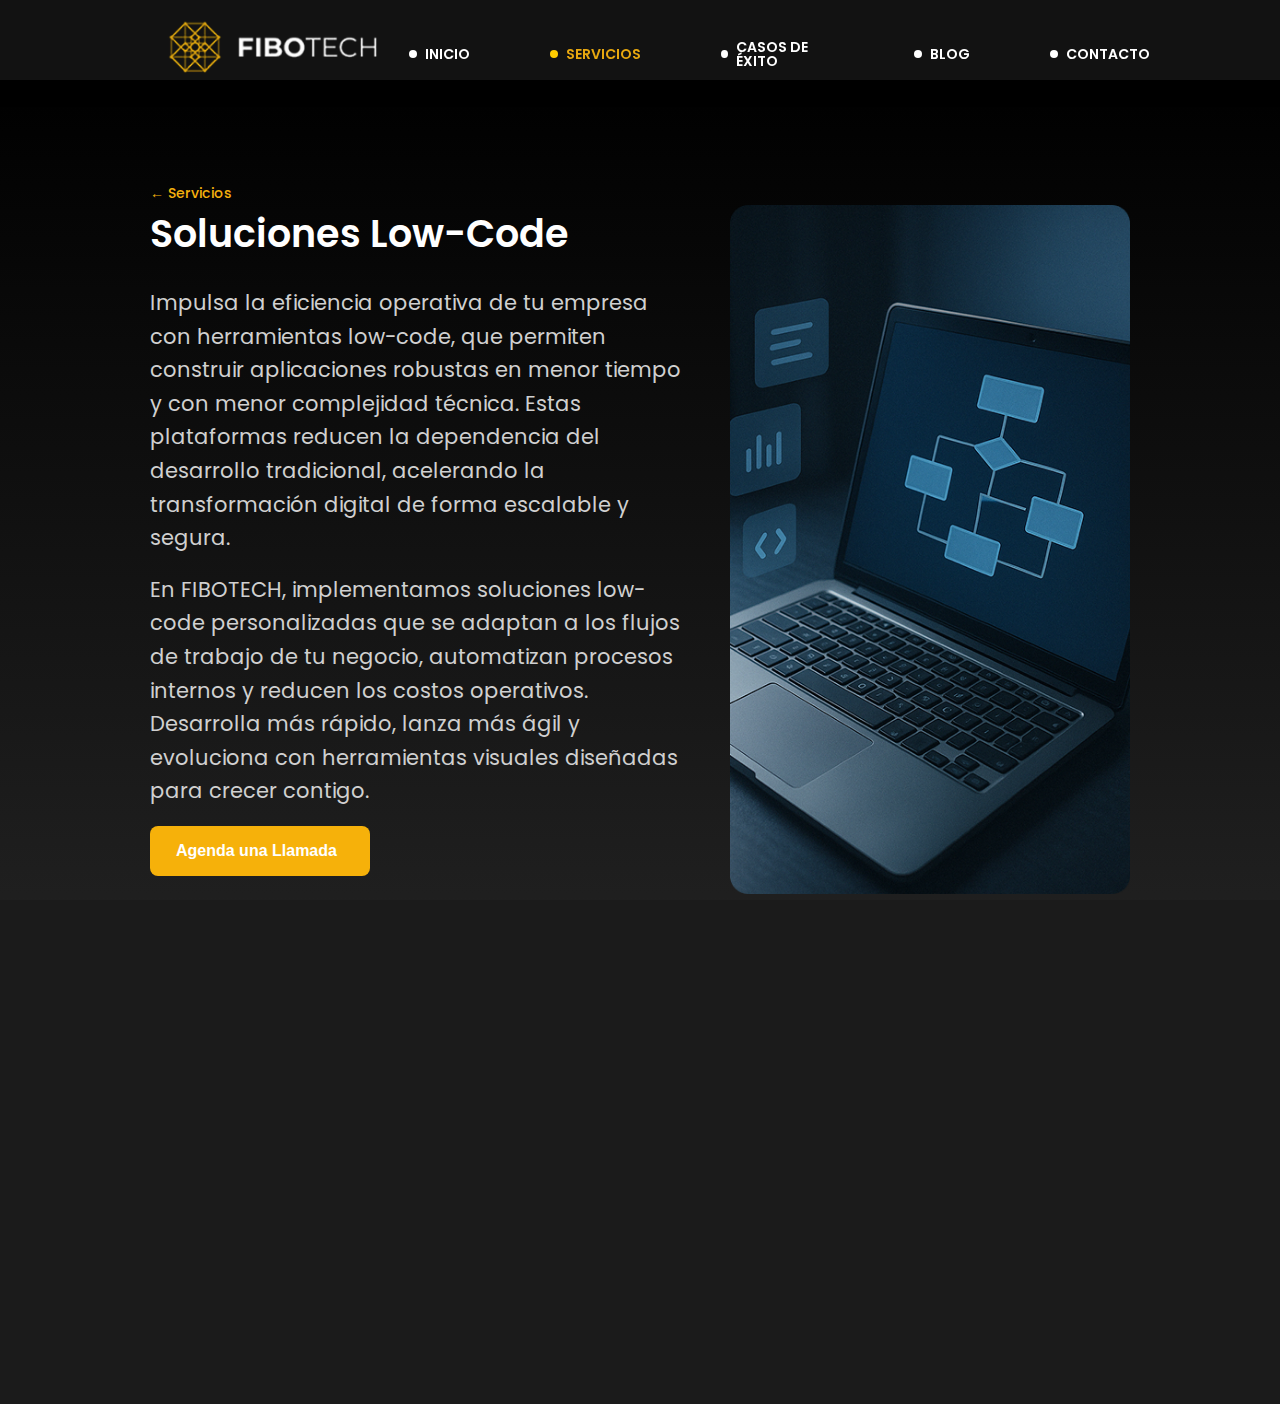
<file: low-code.html>
<!DOCTYPE html>
<html lang="es">
<head>
  <meta charset="utf-8">
  <title>Soluciones Low-Code – Fibotech</title> <!-- <- Updated title -->

  <meta name="viewport" content="width=device-width, initial-scale=1">
  <meta name="description" content="Conoce nuestros servicios tecnológicos como desarrollo de software, soluciones low-code e inteligencia artificial.">

  <!-- Google Fonts -->
  <link rel="preconnect" href="https://fonts.googleapis.com">
  <link rel="preconnect" href="https://fonts.gstatic.com" crossorigin>
  <link href="https://fonts.googleapis.com/css2?family=Poppins:wght@100;300;400;500;600;700;800&display=swap" rel="stylesheet">

  <!-- Main CSS -->
  <link href="css/main.css" rel="stylesheet" type="text/css">

  <!-- Favicon -->
  <link href="images/favicon.ico" rel="shortcut icon" type="image/x-icon">
  <link href="images/webclip.png" rel="apple-touch-icon">
</head>


<section class="servicios-hero-section">
    <div class="nav-section-container">
 
    <div class="navmenu-container" >
        <a href="index.html" class="nav-logo-linkblock"><img sizes="(max-width: 1162px) 100vw, 1162px" srcset="images/Frame-130-p-500.png 500w, images/Frame-130-p-800.png 800w, images/Frame-130-p-1080.png 1080w, images/Frame-130.png 1162w" alt="" src="images/Frame-130.png" loading="lazy" class="logo"></a>
        <div class="nav-menu"> 
            <div class="menu-links">
                <a href="index.html" class="navmenu-linkblock"> 
                   <div class="navmenu-inner">
                    <div class="navmenu-dotwhite-link"></div>
                    <div class="navmenu-text">INICIO</div>
                    </div>
                </a>
              
                <a href="servicios.html" aria-current="page" class="navmenu-linkblock"> 
                  <div class="navmenu-inner">
                    <div class="navmenu-dotwhite-link"></div>
                    <div class="navmenu-text">SERVICIOS</div>
                    </div>
                </a>

                <a href="casos-de-exito.html" class="navmenu-linkblock"> 
                   <div class="navmenu-inner">
                    <div class="navmenu-dotwhite-link"></div>
                    <div class="navmenu-text">CASOS DE ÉXITO</div>
                    </div>
                </a>

                <a href="blog.html" class="navmenu-linkblock">
                   <div class="navmenu-inner">
                    <div class="navmenu-dotwhite-link"></div>
                    <div class="navmenu-text">BLOG</div>
                    </div> 
                </a>

                 <a href="contacto.html" class="navmenu-linkblock"> 
                  <div class="navmenu-inner">
                    <div class="navmenu-dotwhite-link"></div>
                    <div class="navmenu-text">CONTACTO</div>
                    </div>
                </a>
            </div>
        </div>
    <div class="mobile-nav">
          <a href="index.html" class="mobile-nav-link">INICIO</a>
          <a href="servicios.html" class="mobile-nav-link">SERVICIOS</a>
          <a href="casos-de-exito.html" class="mobile-nav-link">CASOS DE ÉXITO</a>
          <a href="blog.html" class="mobile-nav-link">BLOG</a>
          <a href="contacto.html" class="mobile-nav-link">CONTACTO</a>
        </div>
         <button class="hamburger" aria-label="Toggle navigation" aria-expanded="false">
          <span></span>
          <span></span>
          <span></span>
        </button>
        </div>
    </div>

    <section class="service-section">
  <div class="service-container">
    
    <!-- Breadcrumb -->
    <div class="breadcrumb-wrapper"> 
        <div class="breadcrumb">
  <a href="servicios.html" class="breadcrumb-link">← Servicios</a>
</div>

    <!-- Main Title and Content -->
    <div class="service-header">
      <div class="service-text">
        <h1 class="service-title">Soluciones Low-Code</h1>
        <p class="service-description">
         Impulsa la eficiencia operativa de tu empresa con herramientas low-code, que permiten construir aplicaciones robustas en menor tiempo y con menor complejidad técnica. Estas plataformas reducen la dependencia del desarrollo tradicional, acelerando la transformación digital de forma escalable y segura.
        </p>
        <p class="service-description">
         En FIBOTECH, implementamos soluciones low-code personalizadas que se adaptan a los flujos de trabajo de tu negocio, automatizan procesos internos y reducen los costos operativos. Desarrolla más rápido, lanza más ágil y evoluciona con herramientas visuales diseñadas para crecer contigo.
        </p>
       
        <button class="cta-button-yellow">Agenda una Llamada</button>
      </div>
      <div class="service-image">
        <img src="images/rectangle25.png" alt="Soluciones Low-Code">
      </div>
    </div>

    <!-- Tech Grid -->
    <div class="tech-grid">
  <div class="tech-card">
    <img src="images/icons/stream_apps.svg" alt="Aplicaciones Móviles Icon" class="tech-icon">
    <span>Automatización de Procesos</span>
  </div>

  <div class="tech-card">
    <img src="images/icons/computer.svg" alt="Frontend Icon" class="tech-icon">
    <span>Integración Ágil</span>
  </div>

  <div class="tech-card">
    <img src="images/icons/settings_panorama.svg" alt="RPA Icon" class="tech-icon">
    <span>Desarrollo Rápido</span>
  </div>

  <div class="tech-card">
    <img src="images/icons/Capa_1-1.svg" alt="PNL Icon" class="tech-icon">
    <span>Seguridad y Escalabilidad</span>
  </div>
  <div class="tech-card">
    <img src="images/icons/frame_source.svg" alt="Backend Icon" class="tech-icon">
    <span>Iteración Continua</span>
  </div>
  <div class="tech-card">
    <img src="images/icons/Capa_1.svg" alt="Machine Learning Icon" class="tech-icon">
    <span>Análisis y Visualización</span>
  </div>
</div>

</section>


<footer class="site-footer">
  <div class="footer-top">
    <div class="footer-logo">
      <img src="images/Frame-130-p-500.png" alt="Fibotech Logo" class="footer-logo-img">
    </div>

    <div class="footer-contacts">
      <a href="mailto:info@fibotech.com" class="footer-contact">
        <img src="images/Capa_1-1.svg" alt="Email Icon" class="footer-icon">
        <span>info@fibotech.com</span>
      </a>
      <a href="tel:+528120854380" class="footer-contact">
        <img src="images/Vector.svg" alt="Phone Icon" class="footer-icon">
        <span>+52 81 2085 4380</span>
      </a>
      <a href="https://wa.me/528114135910" target="_blank" class="footer-contact">
        <img src="images/Capa_1.svg" alt="WhatsApp Icon" class="footer-icon">
        <span>+52 81 1413 5910</span>
      </a>
    </div>
  </div>

  <div class="footer-divider"></div>

  <div class="footer-bottom">
    <p class="footer-copy">Copyrights © 2025 All Rights Reserved by Fibotech</p>
    <div class="footer-socials">
      <a href="https://facebook.com" target="_blank" class="footer-social-icon">
        <img src="images/Capa_2.svg" alt="Facebook">
      </a>
      <a href="https://linkedin.com" target="_blank" class="footer-social-icon">
        <img src="images/Capa_1-1_1.svg" alt="LinkedIn">
      </a>
    </div>
  </div>
</footer>
</file>
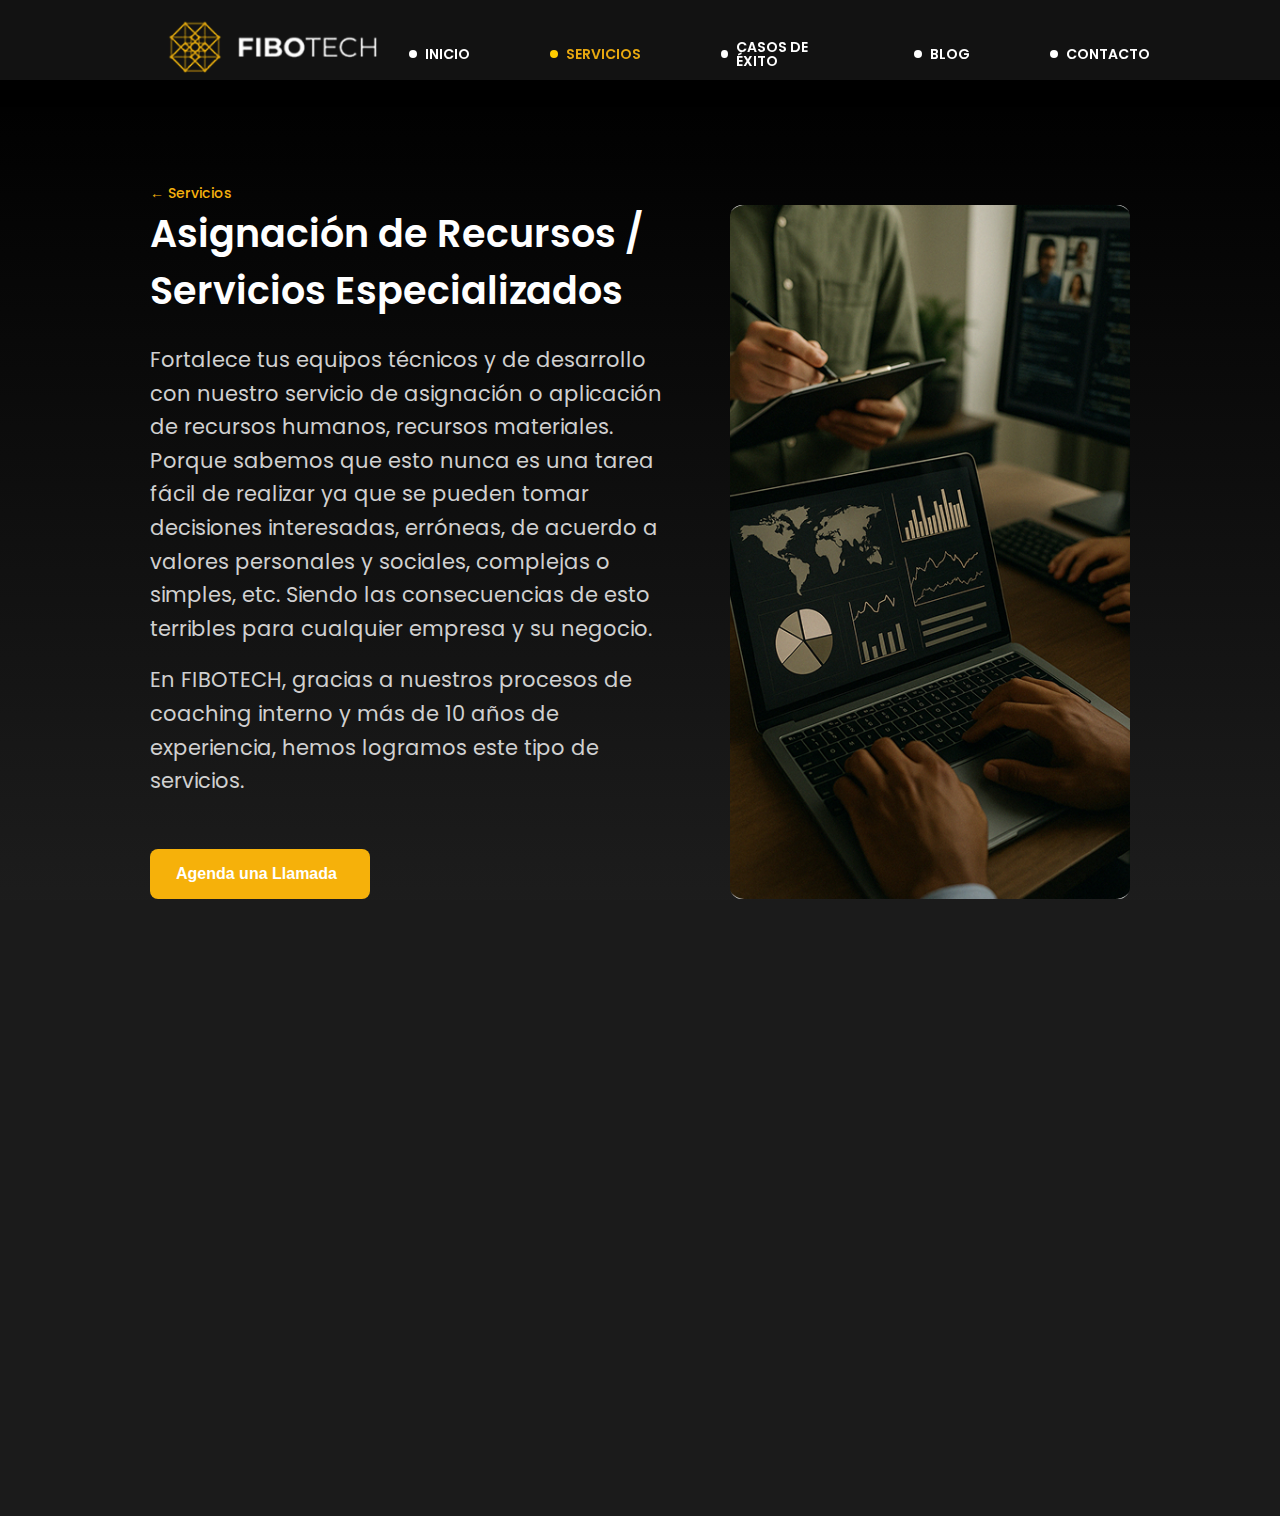
<file: recursos.html>
<!DOCTYPE html>
<html lang="es">
<head>
  <meta charset="utf-8">
  <title>Asignación de Recursos – Fibotech</title> <!-- <- Updated title -->

  <meta name="viewport" content="width=device-width, initial-scale=1">
  <meta name="description" content="Conoce nuestros servicios tecnológicos como desarrollo de software, soluciones low-code e inteligencia artificial.">

  <!-- Google Fonts -->
  <link rel="preconnect" href="https://fonts.googleapis.com">
  <link rel="preconnect" href="https://fonts.gstatic.com" crossorigin>
  <link href="https://fonts.googleapis.com/css2?family=Poppins:wght@100;300;400;500;600;700;800&display=swap" rel="stylesheet">

  <!-- Main CSS -->
  <link href="css/main.css" rel="stylesheet" type="text/css">

  <!-- Favicon -->
  <link href="images/favicon.ico" rel="shortcut icon" type="image/x-icon">
  <link href="images/webclip.png" rel="apple-touch-icon">
</head>


<section class="servicios-hero-section">
    <div class="nav-section-container">
  <div class="navmenu-container">
    
    <!-- Logo -->
    <a href="index.html" class="nav-logo-linkblock">
      <img 
        sizes="(max-width: 1162px) 100vw, 1162px" 
        srcset="images/Frame-130-p-500.png 500w, images/Frame-130-p-800.png 800w, images/Frame-130-p-1080.png 1080w, images/Frame-130.png 1162w" 
        alt="Logo" 
        src="images/Frame-130.png" 
        loading="lazy" 
        class="logo"
      >
    </a>

    <!-- Desktop navigation -->
    <div class="nav-menu"> 
      <div class="menu-links">
        <a href="index.html" class="navmenu-linkblock">
          <div class="navmenu-inner">
            <div class="navmenu-dotwhite-link"></div>
            <div class="navmenu-text">INICIO</div>
          </div>
        </a>
        <a href="servicios.html" aria-current="page" class="navmenu-linkblock">
          <div class="navmenu-inner">
            <div class="navmenu-dotwhite-link"></div>
            <div class="navmenu-text">SERVICIOS</div>
          </div>
        </a>
        <a href="casos-de-exito.html" class="navmenu-linkblock">
          <div class="navmenu-inner">
            <div class="navmenu-dotwhite-link"></div>
            <div class="navmenu-text">CASOS DE ÉXITO</div>
          </div>
        </a>
        <a href="blog.html" class="navmenu-linkblock">
          <div class="navmenu-inner">
            <div class="navmenu-dotwhite-link"></div>
            <div class="navmenu-text">BLOG</div>
          </div> 
        </a>
        <a href="contacto.html" class="navmenu-linkblock">
          <div class="navmenu-inner">
            <div class="navmenu-dotwhite-link"></div>
            <div class="navmenu-text">CONTACTO</div>
          </div>
        </a>
      </div>
    </div>

    <!-- Hamburger + mobile nav must be grouped together -->
    <div class="mobile-wrapper">

    <a href="index.html" class="nav-logo-linkblock-mobile">
      <img 
        sizes="(max-width: 1162px) 100vw, 1162px" 
        srcset="images/Frame-130-p-500.png 500w, images/Frame-130-p-800.png 800w, images/Frame-130-p-1080.png 1080w, images/Frame-130.png 1162w" 
        alt="Logo" 
        src="images/Frame-130.png" 
        loading="lazy" 
        class="logo"
      >
    </a>


      <button class="hamburger" aria-label="Toggle navigation" aria-expanded="false">
        <span></span>
        <span></span>
        <span></span>
      </button>

      <div class="mobile-nav">
        <a href="index.html" class="mobile-nav-link">INICIO</a>
        <a href="servicios.html" aria-current="page" class="mobile-nav-link">SERVICIOS</a>
        <a href="casos-de-exito.html" class="mobile-nav-link">CASOS DE ÉXITO</a>
        <a href="blog.html" class="mobile-nav-link">BLOG</a>
        <a href="contacto.html" class="mobile-nav-link">CONTACTO</a>
      </div>
    </div>

  </div>
</div>


    <section class="service-section">
  <div class="service-container">
    
    <!-- Breadcrumb -->
    <div class="breadcrumb-wrapper"> 
        <div class="breadcrumb">
  <a href="servicios.html" class="breadcrumb-link">← Servicios</a>
</div>

    <!-- Main Title and Content -->
    <div class="service-header">
      <div class="service-text">
        <h1 class="service-title">Asignación de Recursos / Servicios Especializados</h1>
        <p class="service-description">
          Fortalece tus equipos técnicos y de desarrollo con nuestro servicio de asignación o aplicación de recursos humanos, recursos materiales. Porque sabemos que esto nunca es una tarea fácil de realizar ya que se pueden tomar decisiones interesadas, erróneas, de acuerdo a valores personales y sociales, complejas o simples, etc. Siendo las consecuencias de esto terribles para cualquier empresa y su negocio.
            
        <p class="service-description">
        En FIBOTECH, gracias a nuestros procesos de coaching interno y más de 10 años de experiencia, hemos logramos este tipo de servicios.
        <br><br>
    </p>
        
        <button class="cta-button-yellow">Agenda una Llamada</button>
      </div>
      <div class="service-image">
        <img src="images/asignacion.jpg" alt="Server Room">
      </div>
    </div>

    <!-- Tech Grid -->
    <div class="tech-grid">
  <div class="tech-card">
    <img src="images/icons/stream_apps.svg" alt="Aplicaciones Móviles Icon" class="tech-icon">
    <span>Aplicaciones Móviles</span>
  </div>

  <div class="tech-card">
    <img src="images/icons/computer.svg" alt="Frontend Icon" class="tech-icon">
    <span>Desarrollo FrontEnd</span>
  </div>

  <div class="tech-card">
    <img src="images/icons/settings_panorama.svg" alt="RPA Icon" class="tech-icon">
    <span>Robot Process Automation (RPA)</span>
  </div>

  <div class="tech-card">
    <img src="images/icons/Capa_1-1.svg" alt="PNL Icon" class="tech-icon">
    <span>Procesamiento de Natural Language (PNL)</span>
  </div>
  <div class="tech-card">
    <img src="images/icons/frame_source.svg" alt="Backend Icon" class="tech-icon">
    <span>Desarrollo BackEnd</span>
  </div>
  <div class="tech-card">
    <img src="images/icons/Capa_1.svg" alt="Machine Learning Icon" class="tech-icon">
    <span>Machine Learning (ML)</span>
  </div>
  <div class="tech-card">
    <img src="images/icons/Capa_1.svg" alt="IoT Icon" class="tech-icon">
    <span>Internet de las Cosas (IoT)</span>
  </div>
</div>

</section>


<footer class="site-footer">
  <div class="footer-top">
    <div class="footer-logo">
      <img src="images/Frame-130-p-500.png" alt="Fibotech Logo" class="footer-logo-img">
    </div>

    <div class="footer-contacts">
      <a href="mailto:info@fibotech.com" class="footer-contact">
        <img src="images/Capa_1-1.svg" alt="Email Icon" class="footer-icon">
        <span>info@fibotech.com</span>
      </a>
      <a href="tel:+528120854380" class="footer-contact">
        <img src="images/Vector.svg" alt="Phone Icon" class="footer-icon">
        <span>+52 81 2085 4380</span>
      </a>
      <a href="https://wa.me/528114135910" target="_blank" class="footer-contact">
        <img src="images/Capa_1.svg" alt="WhatsApp Icon" class="footer-icon">
        <span>+52 81 1413 5910</span>
      </a>
    </div>
  </div>

  <div class="footer-divider"></div>

  <div class="footer-bottom">
    <p class="footer-copy">Copyrights © 2025 All Rights Reserved by Fibotech</p>
    <div class="footer-socials">
      <a href="https://facebook.com" target="_blank" class="footer-social-icon">
        <img src="images/Capa_2.svg" alt="Facebook">
      </a>
      <a href="https://linkedin.com" target="_blank" class="footer-social-icon">
        <img src="images/Capa_1-1_1.svg" alt="LinkedIn">
      </a>
    </div>
  </div>
</footer>

<script>
  const hamburger = document.querySelector('.hamburger');
  const mobileNav = document.querySelector('.mobile-nav');

  hamburger.addEventListener('click', () => {
    mobileNav.classList.toggle('active');
    hamburger.setAttribute(
      'aria-expanded',
      hamburger.getAttribute('aria-expanded') === 'true' ? 'false' : 'true'
    );
  });
</script>
</file>
<file: css/main.css>
/* NAV CSS */
/* Navbar section background and layout */
/* Container for the whole navbar section */



.nav-section-container {
  position: fixed;
  top: 0;
  left: 0;
  width: 100%;
  z-index: 999;
  background-color: rgba(0, 0, 0, 0.3); /* translucent black */
  padding-top: 20px;
  padding-bottom: 20px;
  padding-right: 130px;
  padding-left: 150px;
  display: flex;
  justify-content: space-between;
  align-items: center;
}

.navmenu-container {
  display: flex;
  align-items: center;
  justify-content: space-between;
  width: 100%;
}

/* Logo block */
.nav-logo-linkblock img.logo {
  flex: 1;
  object-fit: contain;
}
.logo {
  height: clamp(40px, 5vw, 60px); /* min 40px, max 60px, scales with screen */
  object-fit: contain;
}

/* Container for menu */
.nav-menu {
  display: flex;
  flex: 2;
  justify-content: flex-end;
}

.navmenu-linkblock {
  display: flex;
  flex-direction: column;
  align-items: center;
  text-decoration: none;
}
.navmenu-text {
 font-family: 'Poppins', sans-serif;
  font-weight: 600;
  font-size: clamp(18px, 1.8vw, 26px); /* responsive scaling */
  text-transform: uppercase;
  color: white;
  transition: color 0.3s ease;
  line-height: 1;
}


.navmenu-inner {
  display: flex;
  align-items: center;
  gap: 8px;
  transition: color 0.3s ease;
}

.navmenu-dotwhite-link {
  width: 8px;
  height: 8px;
  background-color: white;
  border-radius: 50%;
  transition: background-color 0.3s ease;
}



/* Each menu link block */
.menu-links {
  display: flex;
  gap: 80px;
  align-items: center;
}


/* Menu text */
.navmenu-text {
  font-family: 'Poppins', sans-serif;
  font-weight: 600;
  font-size: 14px;
  color: white;
  text-transform: uppercase;
  transition: color 0.3s ease;
}

.navmenu-linkblock:hover .navmenu-text {
  color: #e8a80f;
}

.navmenu-linkblock:hover .navmenu-dotwhite-link {
  background-color: #e8a80f;
}

.navmenu-linkblock[aria-current="page"] .navmenu-text {
  color: #e8a80f;
}

.navmenu-linkblock[aria-current="page"] .navmenu-dotwhite-link {
  background-color: #ffcc00;
}


.mobile-nav {
  display: none;
  flex-direction: column;
  gap: 20px;
   background-color: rgba(0, 0, 0, 0.3);
  position: absolute;
  top: 100%;
  left: 0;
  right: 0;
  padding: 20px;
  z-index: 998;
  text-align: right;
  transition: all 0.3s ease;
}

.mobile-nav a {
  color: white;
  font-size: 18px;
  text-decoration: none;
  font-weight: 600;
}

.mobile-nav a[aria-current="page"] {
  color: #e8a80f;
}
.mobile-nav a:hover {
  color: #f6b10d;
}

.nav-logo-linkblock-mobile {
  display: none;
}

.hamburger {
  display: none;
}



 
 /* Inicio CSS Section */

.inicio-hero-section {
  display: flex; /* Add this */
  align-items: center;
  background-image: url('../images/Frame-129.png');
  background-position: center;
  background-size: cover;
  width: 100%;
  min-height: 100vh;
  padding: 120px 60px 60px;

}

.inicio-hero-content {
 display: flex;
  flex-direction: column;
  align-items: flex-end;
  justify-content: left;
  width: 100%;
  text-align: left;
  padding: 0;
  margin: 0; /* remove margin: 0 auto */
  margin-right: 100px;
}

.inicio-heading-h1 {
  font-size: clamp(36px, 6vw, 72px);
  line-height: 1.1;
  font-weight: 600;
  font-family: 'Poppins', sans-serif;
  color: white;
  margin-bottom: 24px;
  margin-right: 50px;
}

.inicio-subheading-h2 {
  font-size: clamp(16px, 1.8vw, 22px);
  font-weight: 400;
  line-height: 1.6;
  color: white;
  margin-bottom: 40px;
  margin-right: 40px;
}

.highlight-yellow-servicios {
  background-color: #f6b10d;
  color: white;
  padding: 2px 8px;
  border-radius: 6px;
}



.inicio-buttons-container {
  display: flex;
  gap: 16px;
  flex-wrap: wrap;
}

.inicio-button-yellow {
  background-color: #f6b10a;
  color: white;
  padding: 14px 24px;
  font-weight: 600;
  font-size: 16px;
  border-radius: 8px;
  text-decoration: none;
  transition: background-color 0.3s ease;
  display: inline-flex;
  align-items: center;
  gap: 8px;
  border: 2px solid transparent;
  min-width: 220px;
}

.inicio-button-yellow:hover {
  background-color: transparent;
  border-color: #e8a80f;
  border: 2px solid #e8a80f;
}

.inicio-button-white {
  background-color: white;
  color: black;
  padding: 14px 24px;
  font-weight: 600;
  font-size: 16px;
  border-radius: 8px;
  text-decoration: none;
  transition: background-color 0.3s ease;
  display: inline-flex;
  align-items: center;
  gap: 8px;
  border: 2px solid transparent;
  min-width: 220px;
  justify-content: center; 
}

.inicio-button-white:hover {
  background-color: transparent;
  border: 2px solid #e8a80f;
  color: white;
}

/* Servicios Section  */

.inicio-servicios-section {
  background-color: #1B1B1B; /* matches your dark background */
  padding: 80px 40px;
  color: white;
  text-align: center;
}

/* Title */
.inicio-nuestros-servicios {
  font-family: 'Poppins', sans-serif;
  font-size: clamp(28px, 4vw, 40px);
  font-weight: 600;
  margin-bottom: 60px;
}

/* Cards container */
.inicio-servicios-cards-container {
    display: flex;
  flex-wrap: wrap;
  justify-content: center;
  gap: 32px;
  padding: 40px;
  border-radius: 12px;
  max-width: 1200px;
  margin: 0 auto 60px auto;
  position: relative;
  background: 
    linear-gradient(#111, #111) padding-box,
    linear-gradient(90deg, #f6b10a, #1B1B1B) border-box;
  border: 3px solid transparent;
}

/* Individual card */
.inicio-servicios-card {
  flex: 1 1 200px;
  max-width: 240px;
  padding: 20px;
  border-radius: 8px;
  text-align: center;
  display: flex;
  flex-direction: column;
  gap: 16px;
  transition: transform 0.3s ease;
}

/* Icon image */
.inicios-servicios-card-img {
  width: 150px;  /* previously 64px */
  height: 100px;
  margin: 0 auto;
  transition: transform 0.3s ease, box-shadow 0.3s ease;
  filter: drop-shadow(0 0 0 transparent); /* reset by default */
}

.inicio-servicios-card:hover .inicios-servicios-card-img {
  transform: scale(1.1);
  filter: drop-shadow(0 0 10px rgba(246, 177, 10, 0.6));
}

/* Card text */
.card-text-2 {
  font-family: 'Poppins', sans-serif;
  font-size: 16px;
  font-weight: 400;
  line-height: 1.4;
}

/* Bottom text and button container */
.inicio-servicios-bottom {
  display: flex;
  flex-direction: column;
  align-items: center;
  gap: 32px;
}

/* Description text */
.inicio-servicios-bottom-text {
  font-size: 20px;
  font-weight: 400;
  max-width: 720px;
  line-height: 1.6;
}

/* Yellow button */
.inicio-yellow-button {
  background-color: #f6b10a;
  padding: 14px 40px;
  border-radius: 8px;
  font-weight: 600;
  font-size: 16px;
  cursor: pointer;
  transition: all 0.3s ease;
  min-width: 250px;
  
}

.inicio-yellow-button:hover {
  background-color: transparent;
  color: white;
  border: 2px solid #f6b10a;
}

.yellow-button-text {
  color: white;
  font-weight: 400px;
}


/* Nuestros clientes Section */
.inicio-nuestrosclientes-section {
  background-color: #ffffff;
  padding: 80px 40px;
  text-align: center;
}

.inicio-nuestrosclientes-container {
  display: flex;
  justify-content: center;
  align-items: center;
  margin-bottom: 60px;
  flex-wrap: wrap;
  gap: 20px;
}

.inicio-nuestrosclientes-heading {
  display: flex;
  align-items: center;
  justify-content: center;
  gap: 24px;
  font-size: clamp(24px, 5vw, 48px);
  font-weight: 700;
  color: #1a1a1a;
  font-family: 'Poppins', sans-serif;
}

.inicio-nuestrosclientes-heading img {
  height: 48px;
  width: auto;
}

.nuestrosclientes-logo {
  display: flex;
  justify-content: center;
  align-items: center;
  gap: 100px;
  flex-wrap: wrap;
  max-width: 1500px;
  margin: 0 auto;
}

.cliente-logo {
  max-height: 60px;
  max-width: 150px;
  object-fit: contain;
  transition: transform 0.3s ease, filter 0.3s ease;
}

.cliente-logo:hover {
  transform: scale(1.1);
  filter: brightness(1.1);
}


/* Inicio Grid Section */

.inicio-expertos-section {
  background-color: #1b1b1b;
  padding: 80px 20px;
  color: white;
  text-align: center;
}

.inicio-expertos-section h1 {
  font-size: clamp(28px, 6vw, 48px);
  font-weight: 700;
  margin-bottom: 20px;
  font-family: 'Poppins', sans-serif;
}

.expertise-button {
  background-color: #f6b10d;
  color: black;
  font-weight: 600;
  padding: 14px 24px;
  border-radius: 8px;
  display: inline-block;
  margin-bottom: 60px;
  transition: all 0.3s ease;
  min-width: 240px;
}

.expertise-button:hover {
  background-color: transparent;
  color: white;
  border: 2px solid white;
}

/* GRID CONTAINER */
.expertise-grid-container {
  display: grid;
  grid-template-columns: 1fr 1fr;
  grid-template-areas:
    "equipo right"
    "equipo right";
  gap: 0px 0px;
  max-width: 1200px;
  margin: 0 auto;
  align-items: stretch; /* key: makes both columns equal height */
}
.equipo-card {
   text-align: left;
   }

   .expertise-card.horizontal-card.mobile-equipo {
    display: none;
   }




/* CARD STYLING */
.expertise-card {
  background: 
    linear-gradient(#1b1b1b, #1b1b1b) padding-box,
    linear-gradient(90deg, #f6b10a, #1B1B1B) border-box;
  border-radius: 12px;
  padding: 24px;
  display: flex;
  flex-direction: column;
  gap: 12px;
  height: fit-content;
  max-width: 560px;
  border: 3px solid transparent;
}

.mentalidad-card .expertise-image,
.enfoque-card .expertise-image {
  max-height: 200px;
  object-fit: cover;
}

.mentalidad-card,
.enfoque-card {
  max-width: none;
}

.expertise-image {
  width: 100%;
  border-radius: 10px;
  object-fit: cover;
  max-width: 500px;
  margin-bottom: 50px;
}

.expertise-tagline {
  color: #f6b10d;
  font-style: italic;
  font-weight: 500;
  margin-top: 8px;

}

.expertise-title {
  font-size: 20px;
  font-weight: 700;
  margin: 4px 0;
  color: white;
}

.expertise-description {
  font-size: 16px;
  line-height: 1.6;
  color: #e0e0e0;
}
.horizontal-card .horizontal-content {
  display: flex;
  gap: 24px;
  align-items: center;
}

.horizontal-card .horizontal-image {
  width: 160px;
  height: auto;
  border-radius: 12px;
  object-fit: cover;
  flex-shrink: 0;
}

.horizontal-card .horizontal-text {
 text-align: left; /* <- aligns text to the left */
  display: flex;
  flex-direction: column;
  justify-content: center; /* optional: aligns vertically if needed */
}

.right-column {
  grid-area: right;
  display: flex;
  flex-direction: column;
  justify-content: space-between;
  height: 100%;
  gap: 12px; /* Optional vertical spacing between cards */
}
  


.right-column .horizontal-card {
  flex: 1;
  display: flex;
  align-items: center;
}




/* Heading: lighter font-weight */
.inicio-expertos-section h1 {
  font-size: clamp(28px, 6vw, 48px);
  font-weight: 600; /* reduced from 700 */
  margin-bottom: 20px;
  font-family: 'Poppins', sans-serif;
}

/* Button Styling */
.expertise-button {
  background-color: #f6b10d;
  color: white;
  font-weight: 600;
  text-decoration: none; /* remove underline */
  padding: 12px 24px;
  border-radius: 8px;
  display: inline-block;
  margin-bottom: 60px;
  border: none;
  transition: all 0.3s ease;
}

/* Button Hover Effect */
.expertise-button:hover {
  background-color: transparent;
  border: 2px solid #f6b10d;
  text-decoration: none;
}


/* FOOTER */
.site-footer {
  background-color: #000;
  color: white;
  padding: 40px 20px 20px;
  font-family: 'Poppins', sans-serif;
  border-top: 1px solid #111;
  padding-left: 100px;
  padding-right: 100px;
}

.footer-top {
  display: flex;
  justify-content: space-between;
  align-items: center;
  flex-wrap: wrap;
  gap: 20px;
  margin-bottom: 30px;
}

.footer-logo-img {
  height: 48px;
  object-fit: contain;
}

.footer-contacts {
  display: flex;
  flex-wrap: wrap;
  gap: 30px;
  justify-content: center;
}

.footer-contact {
  display: flex;
  align-items: center;
  gap: 8px;
  text-decoration: none;
  color: white;
  font-weight: 500;
}

.footer-icon {
  width: 20px;
  height: 20px;
  object-fit: contain;
}

.footer-divider {
  border-top: 1px solid #3c3c3c;
  margin: 20px 0;
}

.footer-bottom {
  display: flex;
  justify-content: space-between;
  align-items: center;
  flex-wrap: wrap;
  gap: 10px;
}

.footer-copy {
  font-weight: 600;
  font-size: 14px;
  text-align: center;
  flex: 1;
  margin-left: 30px;
}

.footer-socials {
  display: flex;
  gap: 16px;
  margin-right: 50px;
}

.footer-social-icon img {
  width: 20px;
  height: 20px;
  opacity: 0.7;
  transition: opacity 0.2s ease;
}

.footer-social-icon:hover img {
  opacity: 1;
}


/* SERVICIOS PAGE */

/* SERVICIOS HERO HEADER */
.servicios-header {
  text-align: center;
  padding: 100px 20px 80px;
  background-image: url('../images/fibo-prin-3.png');
  background-size: cover;
  background-position: center;
  background-repeat: no-repeat;
  color: white;
  position: relative;
  z-index: 1;
  min-height: 60vh;
}




.hero-heading-yellow {
  color: #E8A80F;
  font-size: 32px;
  font-weight: 600;
  margin-top: 50px;
  margin-bottom: 24px;
}

.hero-subheading-white {
  font-size: 36px;
  font-weight: 600;
  line-height: 1.3;
  color: white;
}

.highlight-yellow {
  color: #E8A80F;
  border-radius: 6px;
}


/* SERVICIOS GRID */
.servicios-section {
  padding: 80px 20px;
  background-color: #111;
}

.servicios-grid {
  display: grid;
  grid-template-columns: repeat(auto-fit, minmax(260px, 1fr));
  gap: 32px;
  max-width: 1200px;
  margin: 0 auto;
}

.servicios-card {
  position: relative;
  border-radius: 12px;
  padding: 1.5px;
  background: linear-gradient(90deg, #E8A80F, #1b1b1b);
  transition: transform 0.3s ease; 
}


.servicios-card-inner {
  background-color: #181818;
  border-radius: 10px;
  padding: 20px;
  display: flex;
  flex-direction: column;
  height: 100%;
}
.servicios-card:hover {
  transform: translateY(-4px);
}

.service-card-image {
  border-radius: 12px;
  width: 100%;
  height: auto;
  margin-bottom: 16px;
  z-index: 1;
  position: relative;
}

.service-card-content {
  z-index: 1;
  position: relative;
  display: flex;
  flex-direction: column;
  height: 100%;
}

.service-card-title {
  font-size: 15px;
  font-weight: 700;
  color: white;
  margin-bottom: 12px;
}

.service-card-description {
  font-size: 14px;
  line-height: 1.5;
  color: #e0e0e0;
  flex-grow: 1;
  margin-bottom: 20px;
}

.servicios-buttonyellow-lm {
  background-color: #f6b10d;
  color: white;
  padding: 10px 18px;
  border-radius: 8px;
  font-weight: 600;
  text-align: center;
  text-decoration: none;
  transition: all 0.3s ease;
}

.servicios-buttonyellow-lm:hover {
  background: transparent;
  color: white;
  border: 2px solid #f6b10d;
}


/* Products */
/* PRODUCTOS SECTION */
.productos-section {
  padding: 80px 20px;
  background-color: #111;
}

.productos-grid-container {
  display: grid;
  grid-template-columns: repeat(auto-fit, minmax(260px, 1fr));
  gap: 32px;
  max-width: 1200px;
  margin: 0 auto;
}

.productos-card {
  position: relative;
  border-radius: 18px;
  padding: 1.5px;
  background: linear-gradient(to bottom, #f6b10d, #ffffff); /* gradient border */
  transition: transform 0.3s ease;
}

.productos-card:hover {
  transform: translateY(-4px);
}

/* Inner content to simulate padding inside the border */
.productos-card {
  position: relative;
  border-radius: 16px;
  transition: transform 0.3s ease;
  background-color: transparent;
}
/* Title, description, icon */
.productos-icon {
  width: 48px;
  height: 48px;
  margin-bottom: 16px;
}

.productos-title {
  font-size: 16px;
  font-weight: 700;
  margin-bottom: 12px;
  color: #000;
}

.productos-description {
  font-size: 14px;
  color: #333;
  margin-bottom: 24px;
  line-height: 1.5;
}

/* Button */
.boton-servicio {
  padding: 10px 18px;
  border: 2px solid black;
  border-radius: 8px;
  text-decoration: none;
  font-weight: 600;
  color: black;
  background: transparent;
  transition: all 0.3s ease;
}

.boton-servicio:hover {
  background: black;
  color: white;
  border-color: black;
}

.productos-card-inner {
  background: linear-gradient(to bottom, #f6b10d, #ffffff);
  border-radius: 16px;
  padding: 24px 20px;
  display: flex;
  flex-direction: column;
  align-items: flex-start;
  height: 100%;
}

/* CASOS DE ÉXITO HERO HEADER */
.cde-header {
  text-align: center;
  padding: 100px 20px 80px;
  background-image: url('../images/fibotech-p-1080.png');
  background-size: cover;
  background-position: center;
  background-repeat: no-repeat;
  color: white;
  position: relative;
  z-index: 1;
  min-height: 60vh;
  margin-bottom: 80px;
}

/* CASOS DE ÉXITO CLIENTES */
/* --- Casos de Éxito Section --- */
.casos-de-exito.section {
  padding: 80px 20px;
  background-color: #1b1b1b;
}

.cde-grid-container {
  display: grid;
  grid-template-columns: repeat(auto-fit, minmax(260px, 1fr));
  gap: 54px;
  max-width: 1200px;
  background-color: #1b1b1b;
  margin: 0 auto 80px auto;
}

/* --- Client Card with Gradient Border --- */
.client-card {
  position: relative;
  border-radius: 16px;
  padding: 1.5px;
  background: linear-gradient(to bottom right, #f6b10d, #c68c00);
  transition: transform 0.3s ease;
  min-width: 350px;
  min-height: 400px;

}

.client-card:hover {
  transform: translateY(-4px);
}

/* Inner content to simulate padding and dark background */
.client-card-inner {
  background-color: #1a1a1a;
  border-radius: 14px;
  padding: 24px 20px;
  display: flex;
  flex-direction: column;
  justify-content: space-between; /* <== Add this */
  height: 100%;
  color: white;
}

/* Logo */
.client-logo {
  max-width: 100%;
  max-height: 48px;
  margin-bottom: 16px;
  object-fit: contain;
}
/* Papa John's */
.client-logo[src*="papajohnslogo"] {
  max-height: 72px;
}

/* Dimex */
.client-logo[src*="Logo-dimex"] {
  max-height: 72px;
}

/* Walmart */
.client-logo[src*="Walmart_Chile"] {
  max-height: 72px;
}

/* Homie */
.client-logo[src="images/1.png"] {
  max-height: 72px;
}




/* Title */
.client-card-title {
  font-size: 14px;
  font-weight: 700;
  color: white;
  margin-bottom: 12px;
  text-transform: uppercase;
}

/* Description */
.client-card-description {
  font-size: 14px;
  color: #d0d0d0;
  line-height: 1.5;
  /* margin-bottom: 20px; */ /* ← Remove or reduce */
}
/* Button */
.client-button-card {
  background-color: #f6b10d;
  color: white;
  padding: 10px 18px;
  border-radius: 6px;
  font-weight: 600;
  text-decoration: none;
  font-size: 14px;
  align-self: flex-start;
  transition: all 0.3s ease;
   border: 2px solid transparent;

}

.client-button-card:hover {
  background-color: transparent;
  color: white;
  border: 2px solid #f6b10d;
}

/* CONTACTO */
/* --- Contacto Section --- */
.contacto-section {
  background-color: #1b1b1b;
  padding: 80px 20px;
  display: flex;
  justify-content: center;
  position: relative;
  overflow: hidden; /* Ensures the map doesn’t spill */
  margin-top: 50px;
}

.forms-container {
  background-color: rgba(0, 0, 0, 0.068);
  padding: 40px;
  border-radius: 20px;
  max-width: 800px;
  width: 100%;
  z-index: 2;
}

/* Title */
.forms-title {
  color: #f6b10d;
  font-size: 36px;
  font-weight: 700;
  margin-bottom: 40px;
}

/* Form Layout */
.forms-contact {
  display: flex;
  flex-direction: column;
  gap: 24px;
}

/* Two-column rows */
.forms-doublerow {
  display: flex;
  gap: 24px;
  flex-wrap: wrap;
}

.input-forms {
  flex: 1;
  display: flex;
  flex-direction: column;
}

.input-forms label {
  font-size: 14px;
  font-weight: 500;
  color: white;
  margin-bottom: 8px;
}

/* Input fields */
.input-forms input,
.input-forms select,
.input-forms textarea {
  padding: 12px 16px;
  border-radius: 8px;
  border: none;
  font-size: 14px;
  background-color: #2a2a2a;
  color: white;
  font-family: 'Poppins', sans-serif;
}

.input-forms input:focus,
.input-forms select:focus,
.input-forms textarea:focus {
  outline: none; /* Removes default browser blue outline */
  box-shadow: 0 0 0 0.5px #f6b10d; /* Yellow glow */
  border: 1px solid #f6b10d;     /* Optional: visible border */
  
}

.input-forms input::placeholder,
.input-forms textarea::placeholder {
  color: #999;
}

/* Textarea */
.input-forms textarea {
  resize: none;
}

/* Captcha wrapper */
.captcha {
  margin-top: 12px;
}

/* Submit Button */
.boton-enviar {
  margin-top: 20px;
  background-color: #f6b10d;
  color: white;
  padding: 12px 30px;
  font-weight: 600;
  border: 2px solid transparent;
  border-radius: 12px;
  font-size: 16px;
  cursor: pointer;
  transition: background-color 0.3s ease;

}

.boton-enviar:hover {
  background-color: transparent;
  color: white;
  border-color: #E8A80F;
}

/* Optional background world map */
.contacto-section::before {
  content: "";
  position: absolute;
  top: 0;
  right: 0;
  bottom: 0;
  left: 0;
 background-image: url('../images/bg.blog-p-1080.jpg');
  background-repeat: no-repeat;
  background-position: right center;
  background-size: contain;
  opacity: 0.4;
  z-index: 0;
}

/* DESCRIPCIÓN DE SERVICIOS */

/* --- Service Section --- */
.service-section {
  background: linear-gradient(to bottom, #000000, #2b2b2b);
  color: white;
  padding: 100px 150px;
  margin-top: 80px;
}

.service-container {
  max-width: 1000px;
  margin: 0 auto;
  display: flex;
  flex-direction: column;
  gap: 60px;
}

/* --- Breadcrumb --- */
.breadcrumb-wrapper {
  margin-bottom: 10px; /* tight spacing as per design */
}

.breadcrumb-link {
  color: #f6b10d;
  font-size: 14px;
  font-weight: 500;
  text-decoration: none;
  transition: color 0.3s ease;
}

.breadcrumb-link:hover {
  color: white;
}

/* --- Header Layout --- */
.service-header {
  display: flex;
  gap: 40px;
  align-items: stretch;
}

.service-text {
  flex: 1;
  min-width: 300px;
  display: flex;
  flex-direction: column;
}

.service-title {
  font-size: 38px;
  font-weight: 600;
  margin-bottom: 24px;
  color: white;
}

.service-description {
  font-size: 21px;
  line-height: 1.6;
  color: #d0d0d0;
  margin-bottom: 18px;
}

.service-image {
  flex: 1;
  max-width: 400px;
  display: flex;
  flex-direction: column;
  max-height: 95vh;
}

.service-image img {
  flex: 1;
  width: 100%;
  object-fit: cover;
  border-radius: 12px;
  height: 100%;
}

/* --- Tech Grid --- */
.tech-grid {
  display: grid;
  grid-template-columns: repeat(auto-fit, minmax(260px, 1fr));
  gap: 20px 40px;
  border: 1px solid #f6b10d;
  border-radius: 12px;
  padding: 30px 20px;
  margin-top: 50px;
}

.tech-card {
  display: flex;
  align-items: center;
  gap: 12px;
  padding: 6px 0;
}

.tech-icon {
  width: 24px;
  height: 24px;
  object-fit: contain;
}


.cta-button-yellow {
  background-color: #f6b10a;
  color: white;
  padding: 14px 24px;
  font-weight: 600;
  font-size: 16px;
  border-radius: 8px;
  text-decoration: none;
  transition: background-color 0.3s ease;
  display: inline-flex;
  align-items: center;
  gap: 8px;
  border: 2px solid transparent;
  max-width: 220px;
}

.cta-button-yellow:hover {
  background-color: transparent;
  border-color: #e8a80f;
  border: 2px solid #e8a80f;
}







* {
  margin: 0;
  padding: 0;
  box-sizing: border-box;
}

body, html {
  width: 100%;
  height: 100%;
  overflow-x: hidden;
  font-family: 'Poppins', sans-serif;
  background-color: #1b1b1b; /* optional fallback */
}


.service-image-lowcode {
  flex: 1;
  max-width: 400px;
  display: flex;
  flex-direction: column;
  max-height: 130vh;
}

.service-image-lowcode img {
  flex: 1;
  width: 100%;
  object-fit: cover;
  border-radius: 12px;
  height: 100%;
}


@media (max-width: 768px) {

.nav-section-container {
  position: fixed;
  top: 0;
  width: 100%;
  z-index: 999;
  background-color: rgba(0, 0, 0, 0.3); /* translucent black */
  padding-top: 20px;
  padding-bottom: 20px;
  padding-right: 35px;
  padding-left: 35px;
  display: flex;
  justify-content: space-between;
  align-items: center;
}

.navmenu-container {
  display: flex;
  flex-direction: column;
  width: 100%;
}


.nav-logo-linkblock {
  display: none;
}


  .nav-menu {
    display: none;
  }

  .mobile-wrapper {
    display: flex;
    align-items: center;
    min-width: 100%;
    justify-content: space-between;
  }

  .nav-logo-linkblock-mobile {
  display: flex;
}
    

  .hamburger {
    display: flex;
    flex-direction: column;
    gap: 5px;
    background: none;
    border: none;
    cursor: pointer;
  }

  .hamburger span {
    width: 25px;
    height: 3px;
    background-color: white;
    transition: 0.3s;
  }

.mobile-nav.active {
    display: flex;
}




  /* RESPONSIVE INICIO */

.inicio-hero-content {
  max-width: 600px;            /* Optional: limit width on large screens */
  margin: 0 auto;              /* Horizontal centering */
  padding: 40px 20px;
  display: flex;
  flex-direction: column;
  align-items: center;         /* Center child items horizontally */
  text-align: center;          /* Center text content */
}
.inicio-buttons-container {
  display: flex;
  flex-direction: column;
  gap: 16px;
  margin-top: 24px;
  align-items: center;
}

.inicio-heading-h1 {
  font-size: 72px;
  line-height: 105px;
  text-align: center;
  margin-left: 60px;
}

  .inicio-subheading-h2 {
    display: none;
  }

  .inicio-button-yellow {
    display: none;
  }

  .inicio-button-white {
  width: 100%;
  max-width: 280px;
  text-align: center;
}

.inicio-expertos-section h1 {
  font-size: 24px; }

.expertise-grid-container {
    display: flex;
    flex-direction: column;
    gap: 40px; /* spacing between the rows */
  }

  .expertise-card {
    width: 100%;
  }

  /* Horizontal cards should be two-column rows on mobile */
  .horizontal-content {
    display: flex;
    flex-direction: row; /* Image left, text right */
    gap: 16px;
    align-items: center;
  }

  .horizontal-image {
    width: 45%;
    height: auto;
    object-fit: cover;
  }

  .horizontal-text {
    width: 55%;
  }

  .equipo-card-text {
    display: flex;
    flex-direction: column;
  }

  .expertise-card.horizontal-card.mobile-equipo {
    display: block;
    min-width: 730px;

  }

  .expertise-card.equipo-card {
    display: none;
  }

  .expertise-image.horizontal-image-equipo {
    max-width: 150px;
    min-height: 180px;
  }

  .footer-contact span {
    display: none;
  }

  .footer-contact {
    margin-left: 40px;
  }

  .footer-logo {
    margin-left: 35px;
  }

.footer-bottom {
  display: flex;
  flex-direction: row;
}

  .footer-copy {
    font-size: 10px;
  }


  @media (max-width: 490px) {


.inicio-hero-content {
  margin-top: -400px;
}


.inicio-heading-h1 {
  font-size: 58px;
  line-height: 80px;
}






    .expertise-card.horizontal-card.mobile-equipo {
    display: block;
    min-width: 450px;

  }

  @media (max-width: 390px) {
  .expertise-card.horizontal-card.mobile-equipo {
    min-width: auto;
    width: 100%;
    padding: 16px;
  }

  .horizontal-content {
    flex-direction: column; /* ← stack image above text */
    align-items: center;    /* optional: center content horizontally */
    text-align: center;
  }

  .horizontal-image {
    width: 100%;
    max-height: 180px;
    object-fit: cover;
    margin-bottom: 16px;
  }

  .horizontal-text {
    width: 100%;
    text-align: left; /* optional: override if needed */
  }

  .expertise-title {
    font-size: 18px;
    margin-bottom: 8px;
  }

  .expertise-description {
    font-size: 14px;
    line-height: 1.5;
  }

  .footer-contact {
    margin-left: 20px;
  }

  .footer-logo {
    margin-left: -15px;
  }

  .footer-socials {
    margin-left: 80px;
  }
}

}


  

}
</file>
